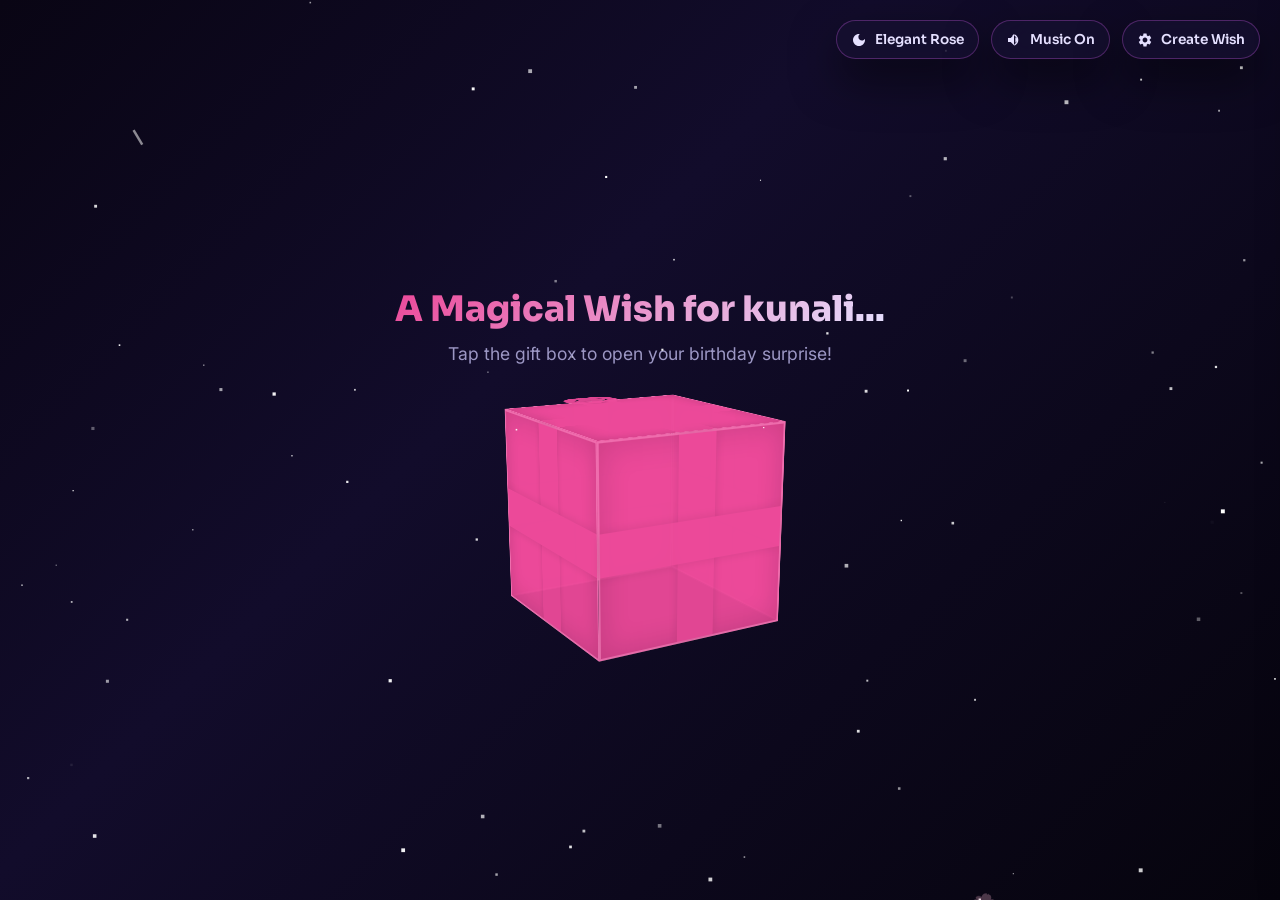
<file: index.html>
<!DOCTYPE html>
<html lang="en">
<head>
  <meta charset="UTF-8">
  <meta name="viewport" content="width=device-width, initial-scale=1.0">
  <title>A Magical Birthday Wish For You</title>
  <meta name="description" content="Open this magical gift box to receive a personalized, animated birthday wishing experience filled with candles to blow, balloons to pop, and stars to cast wishes upon.">
  <link rel="stylesheet" href="index.css">
</head>
<body class="theme-cosmic">

  <!-- Background Particle Canvas (Confetti, Starry Sky, Sparkles) -->
  <canvas id="particle-canvas" aria-hidden="true"></canvas>

  <!-- --- HEADER CONTROLS --- -->
  <div class="header-controls">
    <!-- Theme Toggle Button -->
    <button id="theme-toggle" class="control-btn" aria-label="Toggle Theme">
      <svg viewBox="0 0 24 24" class="theme-icon-pastel">
        <path d="M12 3c-4.97 0-9 4.03-9 9s4.03 9 9 9 9-4.03 9-9c0-.46-.04-.92-.1-1.36-.98 1.37-2.58 2.26-4.4 2.26-2.98 0-5.4-2.42-5.4-5.4 0-1.81.89-3.42 2.26-4.4-.44-.06-.9-.1-1.36-.1z"/>
      </svg>
      <span>Switch Theme</span>
    </button>

    <!-- Audio Toggle Button -->
    <button id="audio-toggle" class="control-btn" aria-label="Toggle Audio">
      <svg viewBox="0 0 24 24">
        <path d="M16.5 12c0-1.77-1.02-3.29-2.5-4.03v8.05c1.48-.73 2.5-2.25 2.5-4.02zM12 3L9.12 5.88 12 8.76V3zm-9 6v6h4l5 5V4L7 9H3zm13.5 3c0 2.87-1.67 5.34-4 6.5v2.1c3.43-1.27 6-4.54 6-8.6s-2.57-7.33-6-8.6v2.1c2.33 1.16 4 3.63 4 6.5z"/>
      </svg>
      <span>Music On</span>
    </button>

    <!-- Creator Console Button -->
    <button id="creator-btn" class="control-btn" aria-label="Open Creator Panel">
      <svg viewBox="0 0 24 24">
        <path d="M19.14 12.94c.04-.3.06-.61.06-.94 0-.32-.02-.64-.07-.94l2.03-1.58c.18-.14.23-.41.12-.61l-1.92-3.32c-.12-.22-.37-.29-.59-.22l-2.39.96c-.5-.38-1.03-.7-1.62-.94l-.36-2.54c-.04-.24-.24-.41-.48-.41h-3.84c-.24 0-.43.17-.47.41l-.36 2.54c-.59.24-1.13.57-1.62.94l-2.39-.96c-.22-.08-.47 0-.59.22L2.74 8.87c-.12.21-.08.47.12.61l2.03 1.58c-.05.3-.09.63-.09.94s.02.64.07.94l-2.03 1.58c-.18.14-.23.41-.12.61l1.92 3.32c.12.22.37.29.59.22l2.39-.96c.5.38 1.03.7 1.62.94l.36 2.54c.05.24.24.41.48.41h3.84c.24 0 .44-.17.47-.41l.36-2.54c.59-.24 1.13-.56 1.62-.94l2.39.96c.22.08.47 0 .59-.22l1.92-3.32c.12-.22.07-.47-.12-.61l-2.01-1.58zM12 15.6c-1.98 0-3.6-1.62-3.6-3.6s1.62-3.6 3.6-3.6 3.6 1.62 3.6 3.6-1.62 3.6-3.6 3.6z"/>
      </svg>
      <span>Create Wish</span>
    </button>
  </div>

  <!-- --- LANDING UNWRAPPING SCREEN --- -->
  <section id="landing-screen" aria-label="Gift Box Intro">
    <div class="landing-prompt">
      <h1 id="landing-title">A Magical Wish is Waiting...</h1>
      <p>Tap the gift box to open your birthday surprise!</p>
    </div>

    <!-- 3D Gift Box Interactive Component -->
    <div class="gift-box-wrapper" id="gift-box-trigger" role="button" tabindex="0" aria-label="Open Birthday Gift Box">
      <div class="gift-box">
        <!-- Cube faces -->
        <div class="gift-face gift-front">
          <div class="ribbon-vertical"></div>
          <div class="ribbon-horizontal"></div>
        </div>
        <div class="gift-face gift-back">
          <div class="ribbon-vertical"></div>
          <div class="ribbon-horizontal"></div>
        </div>
        <div class="gift-face gift-left">
          <div class="ribbon-vertical"></div>
          <div class="ribbon-horizontal"></div>
        </div>
        <div class="gift-face gift-right">
          <div class="ribbon-vertical"></div>
          <div class="ribbon-horizontal"></div>
        </div>
        <div class="gift-face gift-top">
          <div class="ribbon-cross-1"></div>
          <div class="ribbon-cross-2"></div>
          <div class="gift-bow" aria-hidden="true">
            <div class="bow-loop-1"></div>
            <div class="bow-loop-2"></div>
            <div class="bow-knot"></div>
          </div>
        </div>
        <div class="gift-face gift-bottom"></div>
      </div>
    </div>
  </section>

  <!-- --- MAIN WISH SLIDESHOW APP --- -->
  <main id="app-container" class="hidden">
    <!-- Slide Window -->
    <div class="slide-window" id="slide-window">

      <!-- SLIDE 1: INTERACTIVE CAKE & CANDLES -->
      <section id="slide-cake" class="slide-card active" aria-label="Birthday Cake Stand">
        <h2 class="letter-title" style="text-align: center; border-bottom: none; margin-bottom: 0;">Make a Wish!</h2>
        <p class="well-desc" style="margin-bottom: 15px;">Tap or click the candles to blow them out.</p>
        
        <div class="cake-container" aria-label="Cake with candles">
          <div class="cake-stand"></div>
          <!-- Layer 1 -->
          <div class="cake-layer layer-bottom">
            <div class="frosting-drip"></div>
          </div>
          <!-- Layer 2 -->
          <div class="cake-layer layer-top">
            <div class="frosting-drip"></div>
          </div>
          
          <!-- Candles Row -->
          <div class="candles-row" id="candles-row">
            <div class="candle-wrapper" role="button" tabindex="0" aria-label="Candle 1">
              <div class="flame"></div>
              <div class="candle-wick"></div>
              <div class="candle-body"></div>
              <div class="smoke-cloud"></div>
            </div>
            <div class="candle-wrapper" role="button" tabindex="0" aria-label="Candle 2">
              <div class="flame"></div>
              <div class="candle-wick"></div>
              <div class="candle-body"></div>
              <div class="smoke-cloud"></div>
            </div>
            <div class="candle-wrapper" role="button" tabindex="0" aria-label="Candle 3">
              <div class="flame"></div>
              <div class="candle-wick"></div>
              <div class="candle-body"></div>
              <div class="smoke-cloud"></div>
            </div>
            <div class="candle-wrapper" role="button" tabindex="0" aria-label="Candle 4">
              <div class="flame"></div>
              <div class="candle-wick"></div>
              <div class="candle-body"></div>
              <div class="smoke-cloud"></div>
            </div>
            <div class="candle-wrapper" role="button" tabindex="0" aria-label="Candle 5">
              <div class="flame"></div>
              <div class="candle-wick"></div>
              <div class="candle-body"></div>
              <div class="smoke-cloud"></div>
            </div>
          </div>
        </div>

        <p class="prompt-tip" id="candles-feedback">Blow out all 5 candles!</p>
      </section>

      <!-- SLIDE 2: LETTER MESSAGE -->
      <section id="slide-letter" class="slide-card" aria-label="Personal Birthday Message">
        <div class="letter-envelope">
          <h2 class="letter-title" id="letter-recipient-title">A Special Birthday Wish</h2>
          <div class="letter-message" id="letter-body-content">Loading your beautiful message...</div>
          <div class="letter-signature" id="letter-author-signature">— Best Wishes & Warmth</div>
        </div>
      </section>

      <!-- SLIDE 3: WISH BALLOONS (NO IMAGES) -->
      <section id="slide-balloons" class="slide-card" aria-label="Celebratory Floating Balloons">
        <h2 class="letter-title" style="text-align: center; border-bottom: none; margin-bottom: 0;">Pop the Balloons!</h2>
        <p class="well-desc" style="margin-bottom: 12px;">Tap each floating balloon to release a sweet birthday memory.</p>
        
        <div class="balloons-area" id="balloons-area">
          <div class="pop-instructions">Tap to pop!</div>
        </div>

        <div class="memory-count" id="balloons-counter">Popped: 0 / 5</div>
      </section>

      <!-- SLIDE 4: SURPRISE FORTUNE ENVELOPES (NEW) -->
      <section id="slide-fortunes" class="slide-card" aria-label="Surprise Birthday Fortunes">
        <h2 class="letter-title" style="text-align: center; border-bottom: none; margin-bottom: 0;">Unwrap Your Fortunes</h2>
        <p class="well-desc" style="margin-bottom: 24px;">Tap each envelope to open and reveal a special birthday prediction!</p>
        
        <div class="envelopes-container" id="envelopes-container">
          <div class="envelope-wrapper" role="button" tabindex="0" aria-label="Envelope 1" data-index="0">
            <div class="envelope-card">
              <div class="envelope-front">
                <div class="envelope-seal">✨</div>
                <div class="envelope-label">Love & Life</div>
              </div>
              <div class="envelope-back">
                <div class="fortune-content" id="fortune-0">A year of incredible adventures is waiting for you!</div>
              </div>
            </div>
          </div>
          <div class="envelope-wrapper" role="button" tabindex="0" aria-label="Envelope 2" data-index="1">
            <div class="envelope-card">
              <div class="envelope-front">
                <div class="envelope-seal">⭐</div>
                <div class="envelope-label">Joy & Laughs</div>
              </div>
              <div class="envelope-back">
                <div class="fortune-content" id="fortune-1">Your laughter will light up every room you enter!</div>
              </div>
            </div>
          </div>
          <div class="envelope-wrapper" role="button" tabindex="0" aria-label="Envelope 3" data-index="2">
            <div class="envelope-card">
              <div class="envelope-front">
                <div class="envelope-seal">💫</div>
                <div class="envelope-label">Dream & Success</div>
              </div>
              <div class="envelope-back">
                <div class="fortune-content" id="fortune-2">A wonderful, unexpected success is heading your way!</div>
              </div>
            </div>
          </div>
        </div>
        <p class="prompt-tip" id="fortunes-counter-text">Open all 3 envelopes!</p>
      </section>



      <!-- SLIDE 6: THE WISHING WELL STARRY SKY -->
      <section id="slide-well" class="slide-card" aria-label="Make a Wish Star Well">
        <h2 class="letter-title" style="text-align: center; border-bottom: none; margin-bottom: 10px;">The Starry Wishing Well</h2>
        <p class="well-desc">Type your deepest wish and cast it into the cosmic night sky to make it come true.</p>
        
        <div class="wishing-well-wrapper">
          <form class="wishing-form" id="wishing-form" onsubmit="return false;">
            <input type="text" id="user-wish-input" class="wishing-input" placeholder="Type your wish here..." maxlength="60" required>
            <button type="submit" class="wishing-submit">Cast Wish</button>
          </form>

          <!-- Cosmic Star Catcher Game (Unlocked after casting wish) -->
          <div id="star-game" class="hidden">
            <p class="game-instructions">Catch the falling neon stars for extra luck! Move your mouse / drag catcher.</p>
            <div class="game-canvas-wrapper">
              <canvas id="game-canvas"></canvas>
            </div>
            <div class="game-stats">
              <span class="game-score">Stars Caught: <span id="game-score-val">0</span></span>
              <button id="reset-game-btn" class="wishing-submit" style="padding: 6px 14px; font-size: 0.8rem; box-shadow: none; margin: 0;">Play Again</button>
            </div>
          </div>
        </div>
      </section>

    </div>

    <!-- Bottom Slide Navigation Controls -->
    <div class="navigation-controls">
      <button class="nav-btn" id="prev-btn" disabled>
        <svg viewBox="0 0 24 24">
          <path d="M15.41 7.41L14 6l-6 6 6 6 1.41-1.41L10.83 12z"/>
        </svg>
        Back
      </button>
      <button class="nav-btn" id="next-btn">
        Next
        <svg viewBox="0 0 24 24">
          <path d="M10 6L8.59 7.41 13.17 12l-4.58 4.59L10 18l6-6z"/>
        </svg>
      </button>
    </div>
  </main>

  <!-- --- CREATOR DRAWER PANEL --- -->
  <div id="modal-overlay" aria-hidden="true"></div>
  <aside id="creator-modal" aria-label="Creator Customization Panel">
    <div class="modal-header">
      <h2>Create Custom Wish</h2>
      <button id="close-creator" class="close-btn" aria-label="Close Panel">
        <svg viewBox="0 0 24 24">
          <path d="M19 6.41L17.59 5 12 10.59 6.41 5 5 6.41 10.59 12 5 17.59 6.41 19 12 13.41 17.59 19 19 17.59 13.41 12z"/>
        </svg>
      </button>
    </div>

    <form id="creator-form" onsubmit="return false;" style="display:flex; flex-direction:column; gap:16px;">
      
      <div class="form-row">
        <div class="form-group">
          <label for="c-name">Recipient Name</label>
          <input type="text" id="c-name" placeholder="e.g. kunali" required maxlength="20">
        </div>
        <div class="form-group">
          <label for="c-age">Age (Optional)</label>
          <input type="number" id="c-age" placeholder="e.g. 25" min="1" max="120">
        </div>
      </div>

      <div class="form-group">
        <label for="c-sender">Your Name (Sender)</label>
        <input type="text" id="c-sender" placeholder="e.g. Rahul" required maxlength="20">
      </div>

      <div class="form-group">
        <label for="c-message">Poetic Message</label>
        <textarea id="c-message" rows="4" placeholder="Enter your heartfelt message..." required maxlength="400"></textarea>
      </div>

      <div class="form-group">
        <label>Memory Balloons (Enter 5, one per line)</label>
        <textarea id="c-balloons" rows="5" placeholder="Memory 1&#10;Memory 2&#10;Memory 3&#10;Memory 4&#10;Memory 5" required></textarea>
      </div>

      <div class="form-group">
        <label>Magical Fortunes (Enter 3 blessings, one per line)</label>
        <textarea id="c-fortunes" rows="3" placeholder="Fortune 1&#10;Fortune 2&#10;Fortune 3" required></textarea>
      </div>

      <div class="form-group">
        <label for="c-theme">Default Theme</label>
        <select id="c-theme" class="wishing-input" style="border-radius: 12px; background: rgba(255,255,255,0.06); color: var(--text-main); border: 1px solid var(--surface-border);">
          <option value="cosmic" style="color:#333;">Cosmic Neon</option>
          <option value="rose" style="color:#333;">Elegant Rose</option>
        </select>
      </div>

      <button type="submit" class="btn-generate">
        <svg viewBox="0 0 24 24" style="width:18px; height:18px; fill:currentColor;">
          <path d="M16 1H4c-1.1 0-2 .9-2 2v14h2V3h12V1zm3 4H8c-1.1 0-2 .9-2 2v14c0 1.1.9 2 2 2h11c1.1 0 2-.9 2-2V7c0-1.1-.9-2-2-2zm0 16H8V7h11v14z"/>
        </svg>
        Generate Magical Link
      </button>
    </form>

    <!-- Copyable URL Output area -->
    <div class="link-output-area" id="link-output-area">
      <label style="font-family:var(--font-headline); font-weight:700; font-size:0.85rem; color:var(--text-muted);">Share this magical link with them:</label>
      <div class="link-box" id="generated-link-text"></div>
      <button class="btn-copy" id="copy-link-btn">Copy to Clipboard</button>
    </div>
  </aside>

  <!-- Core Javascript Logic -->
  <script src="app.js"></script>
</body>
</html>
</file>
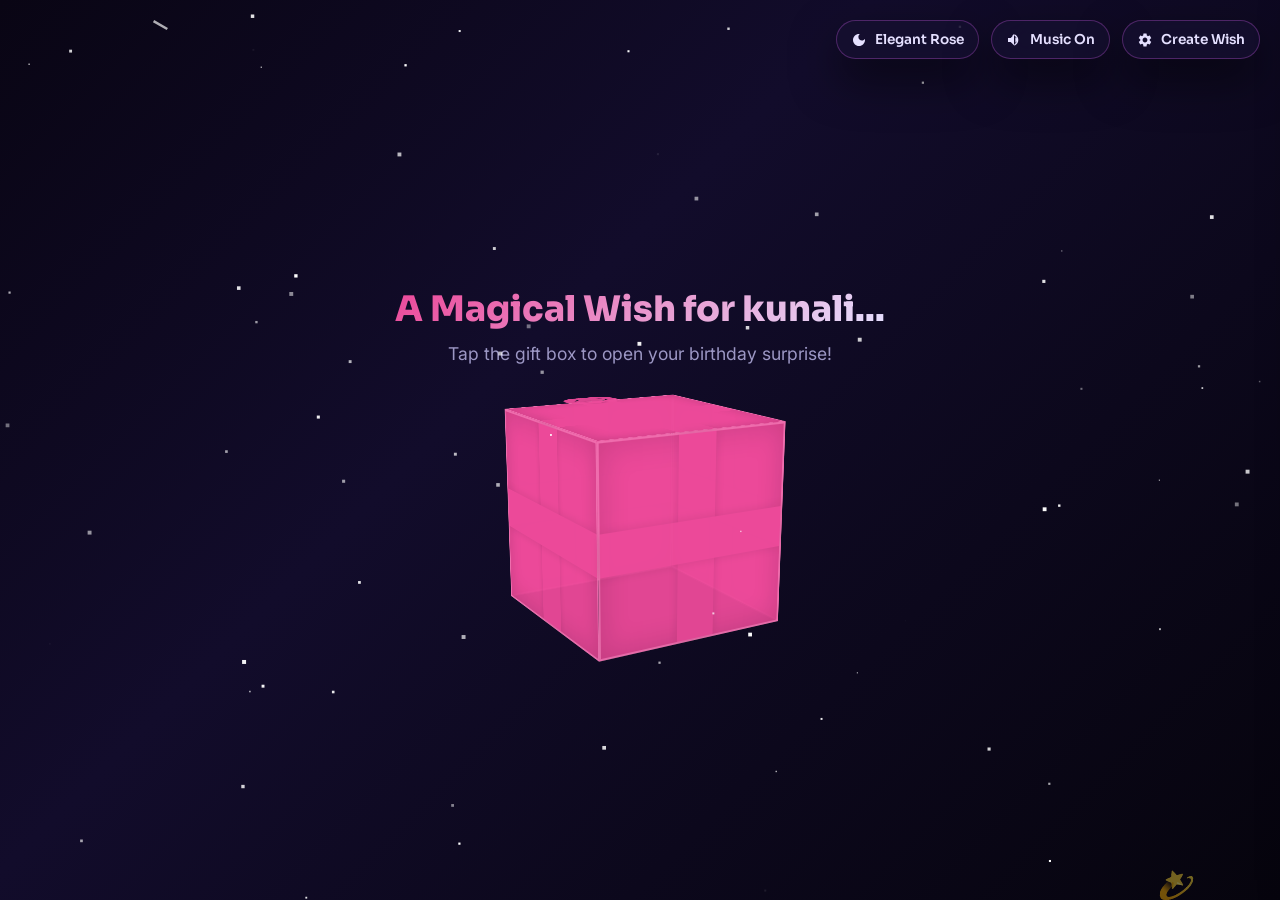
<file: standalone_wish.html>
<!DOCTYPE html>
<html lang="en">
<head>
  <meta charset="UTF-8">
  <meta name="viewport" content="width=device-width, initial-scale=1.0">
  <title>A Magical Birthday Wish For You</title>
  <meta name="description" content="Open this magical gift box to receive a personalized, animated birthday wishing experience filled with candles to blow, balloons to pop, and stars to cast wishes upon.">
  <style>
@import url('https://fonts.googleapis.com/css2?family=Inter:wght@300;400;500;600&family=Sora:wght@400;600;700;800&family=Playfair+Display:ital,wght@0,600;0,700;1,400&display=swap');

/* --- CUSTOM VARIABLES --- */
:root {
  --transition-speed: 0.5s;
  --transition-bezier: cubic-bezier(0.34, 1.56, 0.64, 1);
  --font-headline: 'Sora', sans-serif;
  --font-body: 'Inter', sans-serif;
  --font-serif: 'Playfair Display', serif;
}

/* --- THEME 1: COSMIC NEON --- */
.theme-cosmic {
  --bg-color: #0b071e;
  --bg-gradient: linear-gradient(135deg, #090514 0%, #120c2b 40%, #06040d 100%);
  --surface-color: rgba(22, 17, 49, 0.7);
  --surface-border: rgba(186, 85, 211, 0.35);
  --text-main: #e5e0ff;
  --text-muted: #9c97c4;
  --primary-color: #ec4899;
  --primary-glow: rgba(236, 72, 153, 0.45);
  --secondary-color: #06b6d4;
  --tertiary-color: #a855f7;
  --ribbon-color: #ec4899;
  --box-shadow: 0 15px 45px rgba(0, 0, 0, 0.55);
  --card-shadow: 0 20px 45px rgba(0, 0, 0, 0.5);
  --accent-glow: drop-shadow(0 4px 12px rgba(236, 72, 153, 0.35));
  --card-text-color: #f1ecff;
}

/* --- THEME 2: ELEGANT ROSE --- */
.theme-rose {
  --bg-color: #061611;
  --bg-gradient: linear-gradient(135deg, #051c14 0%, #0d3c26 35%, #051911 70%, #010a08 100%);
  --surface-color: rgba(14, 48, 37, 0.45);
  --surface-border: rgba(212, 175, 55, 0.3);
  --text-main: #f5ebd9;
  --text-muted: #afc0b7;
  --primary-color: #e8a2a8; /* soft rose gold */
  --primary-glow: rgba(232, 162, 168, 0.5);
  --secondary-color: #d4af37; /* metallic gold */
  --tertiary-color: #2a8a68; /* emerald highlights */
  --ribbon-color: #d4af37;
  --box-shadow: 0 15px 45px rgba(2, 12, 9, 0.6);
  --card-shadow: 0 20px 45px rgba(0, 0, 0, 0.4);
  --accent-glow: drop-shadow(0 4px 12px rgba(212, 175, 55, 0.35));
  --card-text-color: #fcefe2;
}

/* --- BASE STYLES --- */
* {
  box-sizing: border-box;
  margin: 0;
  padding: 0;
}

body {
  font-family: var(--font-body);
  background: var(--bg-gradient);
  background-color: var(--bg-color);
  color: var(--text-main);
  min-height: 100vh;
  overflow-x: hidden;
  transition: background var(--transition-speed) ease, color var(--transition-speed) ease;
  display: flex;
  flex-direction: column;
  align-items: center;
  justify-content: center;
}

/* Canvas Overlay for Confetti and Stars */
#particle-canvas {
  position: fixed;
  top: 0;
  left: 0;
  width: 100%;
  height: 100%;
  pointer-events: none;
  z-index: 99;
}

/* --- HEADER CONTROL CONTROLS --- */
.header-controls {
  position: fixed;
  top: 20px;
  right: 20px;
  display: flex;
  gap: 12px;
  z-index: 100;
}

.control-btn {
  background: var(--surface-color);
  border: 1px solid var(--surface-border);
  color: var(--text-main);
  padding: 10px 14px;
  border-radius: 50px;
  cursor: pointer;
  display: flex;
  align-items: center;
  gap: 8px;
  font-family: var(--font-headline);
  font-size: 0.85rem;
  font-weight: 600;
  backdrop-filter: blur(20px);
  -webkit-backdrop-filter: blur(20px);
  box-shadow: var(--card-shadow);
  transition: all 0.3s var(--transition-bezier);
}

.control-btn:hover {
  transform: translateY(-3px) scale(1.05);
  background: var(--primary-color);
  border-color: var(--primary-color);
  color: #fff;
  box-shadow: 0 8px 20px var(--primary-glow);
}

.control-btn svg {
  width: 16px;
  height: 16px;
  fill: currentColor;
}

/* --- UNWRAPPING LANDING SCREEN --- */
#landing-screen {
  position: fixed;
  top: 0;
  left: 0;
  width: 100%;
  height: 100%;
  display: flex;
  flex-direction: column;
  align-items: center;
  justify-content: center;
  z-index: 90;
  background: var(--bg-gradient);
  transition: opacity 1s ease, visibility 1s ease;
}

#landing-screen.hidden {
  opacity: 0;
  visibility: hidden;
  pointer-events: none;
}

.landing-prompt {
  text-align: center;
  margin-bottom: 50px;
  padding: 0 20px;
  animation: pulse-grow 2.5s infinite ease-in-out;
}

.landing-prompt h1 {
  font-family: var(--font-headline);
  font-size: 2.2rem;
  font-weight: 800;
  background: linear-gradient(135deg, var(--primary-color) 0%, var(--text-main) 100%);
  -webkit-background-clip: text;
  -webkit-text-fill-color: transparent;
  margin-bottom: 12px;
}

.landing-prompt p {
  font-size: 1.1rem;
  font-weight: 400;
  color: var(--text-muted);
}

/* --- 3D GIFT BOX --- */
.gift-box-wrapper {
  perspective: 1000px;
  width: 200px;
  height: 200px;
  cursor: pointer;
  transform-style: preserve-3d;
}

.gift-box {
  width: 100%;
  height: 100%;
  position: relative;
  transform-style: preserve-3d;
  transform: rotateX(-15deg) rotateY(30deg);
  animation: float-box 4s infinite ease-in-out;
  transition: transform 0.6s var(--transition-bezier);
}

.gift-box-wrapper:hover .gift-box {
  transform: rotateX(-10deg) rotateY(45deg) scale(1.08);
}

.gift-face {
  position: absolute;
  width: 200px;
  height: 200px;
  background: var(--primary-color);
  opacity: 0.95;
  border: 2px solid rgba(255, 255, 255, 0.2);
  box-shadow: inset 0 0 30px rgba(0, 0, 0, 0.15);
  display: flex;
  align-items: center;
  justify-content: center;
}

/* Cube coordinates */
.gift-front  { transform: rotateY(0deg) translateZ(100px); }
.gift-back   { transform: rotateY(180deg) translateZ(100px); }
.gift-left   { transform: rotateY(-90deg) translateZ(100px); }
.gift-right  { transform: rotateY(90deg) translateZ(100px); }
.gift-top    { 
  transform: rotateX(90deg) translateZ(100px); 
  background: var(--primary-color);
  height: 200px;
  z-index: 2;
  transition: transform 0.8s var(--transition-bezier);
}
.gift-bottom { transform: rotateX(-90deg) translateZ(100px); background: darken(var(--primary-color), 10%); }

/* Decorative Ribbons on box sides */
.ribbon-vertical, .ribbon-horizontal {
  position: absolute;
  background: var(--ribbon-color);
  box-shadow: 0 0 10px rgba(0, 0, 0, 0.1);
}

.gift-front .ribbon-vertical, .gift-back .ribbon-vertical, 
.gift-left .ribbon-vertical, .gift-right .ribbon-vertical {
  width: 40px;
  height: 100%;
  left: 80px;
  top: 0;
}

.gift-front .ribbon-horizontal, .gift-back .ribbon-horizontal, 
.gift-left .ribbon-horizontal, .gift-right .ribbon-horizontal {
  width: 100%;
  height: 40px;
  left: 0;
  top: 80px;
}

.gift-top .ribbon-cross-1 {
  position: absolute;
  width: 40px;
  height: 100%;
  left: 80px;
  top: 0;
  background: var(--ribbon-color);
}
.gift-top .ribbon-cross-2 {
  position: absolute;
  width: 100%;
  height: 40px;
  left: 0;
  top: 80px;
  background: var(--ribbon-color);
}

/* Beautiful Ribbon Bow on top */
.gift-bow {
  position: absolute;
  top: -30px;
  left: 70px;
  width: 60px;
  height: 60px;
  transform-style: preserve-3d;
}

.bow-loop-1, .bow-loop-2 {
  position: absolute;
  width: 40px;
  height: 40px;
  border-radius: 50% 50% 0 50%;
  border: 12px solid var(--ribbon-color);
  transform: rotate(-45deg);
}

.bow-loop-2 {
  transform: scaleX(-1) rotate(-45deg);
  left: 20px;
}

.bow-knot {
  position: absolute;
  width: 20px;
  height: 20px;
  background: var(--ribbon-color);
  border-radius: 50%;
  left: 20px;
  top: 20px;
  box-shadow: 0 2px 5px rgba(0,0,0,0.2);
}

/* Open states */
.gift-box-wrapper.opening .gift-top {
  transform: rotateX(100deg) translateZ(140px) translateY(-50px);
  opacity: 0.3;
}

.gift-box-wrapper.opening .gift-box {
  transform: rotateX(-45deg) rotateY(180deg) scale(0);
  opacity: 0;
  transition: transform 1.2s cubic-bezier(0.6, -0.28, 0.735, 0.045), opacity 1s;
}

/* --- MAIN WISH SLIDESHOW APP --- */
#app-container {
  display: flex;
  flex-direction: column;
  align-items: center;
  justify-content: center;
  width: 100%;
  max-width: 650px;
  padding: 24px;
  z-index: 10;
  opacity: 0;
  visibility: hidden;
  transition: opacity 1s ease 0.6s, visibility 1s ease 0.6s;
}

#app-container.visible {
  opacity: 1;
  visibility: visible;
}

/* Slide Cards Container */
.slide-window {
  width: 100%;
  min-height: 540px;
  position: relative;
  perspective: 1500px;
  margin-bottom: 24px;
  transform-style: preserve-3d;
}

.slide-card {
  position: absolute;
  top: 0;
  left: 0;
  width: 100%;
  height: 100%;
  background: var(--surface-color);
  border: 1px solid var(--surface-border);
  border-radius: 24px;
  padding: 36px;
  display: flex;
  flex-direction: column;
  align-items: center;
  justify-content: center;
  backdrop-filter: blur(12px);
  -webkit-backdrop-filter: blur(12px);
  box-shadow: var(--card-shadow);
  
  /* 3D Book Page Flip transitions */
  transition: transform 0.9s cubic-bezier(0.25, 1, 0.5, 1), opacity 0.8s, visibility 0.8s;
  transform-style: preserve-3d;
  backface-visibility: hidden;
  
  /* Default page turn state */
  transform: rotateY(90deg) translateZ(100px) scale(0.9);
  opacity: 0;
  visibility: hidden;
  overflow: hidden;
}

/* Wishing well slide: let game expand below without clipping */
#slide-well {
  overflow-y: auto;
  justify-content: flex-start;
  padding-top: 28px;
  padding-bottom: 24px;
}

/* Pulsing color-cycling border glows */
.theme-cosmic .slide-card.active {
  opacity: 1;
  visibility: visible;
  z-index: 5;
  animation: borderGlowCosmic 8s infinite alternate ease-in-out;
}

.theme-rose .slide-card.active {
  opacity: 1;
  visibility: visible;
  z-index: 5;
  animation: borderGlowRose 8s infinite alternate ease-in-out;
}

.slide-card.passed {
  transform: rotateY(-90deg) translateZ(100px) scale(0.9);
  opacity: 0;
  visibility: hidden;
  z-index: 1;
}

@keyframes borderGlowCosmic {
  0% { box-shadow: 0 15px 40px rgba(236, 72, 153, 0.22), inset 0 0 10px rgba(236, 72, 153, 0.1); border-color: #ec4899; }
  50% { box-shadow: 0 15px 45px rgba(6, 182, 212, 0.28), inset 0 0 15px rgba(6, 182, 212, 0.15); border-color: #06b6d4; }
  100% { box-shadow: 0 15px 40px rgba(168, 85, 247, 0.22), inset 0 0 10px rgba(168, 85, 247, 0.1); border-color: #a855f7; }
}

@keyframes borderGlowRose {
  0% { box-shadow: 0 15px 40px rgba(212, 175, 55, 0.22), inset 0 0 10px rgba(212, 175, 55, 0.1); border-color: #d4af37; }
  50% { box-shadow: 0 15px 45px rgba(232, 162, 168, 0.28), inset 0 0 15px rgba(232, 162, 168, 0.15); border-color: #e8a2a8; }
  100% { box-shadow: 0 15px 40px rgba(42, 138, 104, 0.22), inset 0 0 10px rgba(42, 138, 104, 0.1); border-color: #2a8a68; }
}

/* --- SLIDE 1: CAKE AND INTERACTIVE CANDLES --- */
.cake-container {
  position: relative;
  width: 220px;
  height: 220px;
  margin: 20px 0;
}

.cake-stand {
  position: absolute;
  bottom: 0;
  width: 240px;
  height: 10px;
  background: var(--text-main);
  border-radius: 10px;
  left: -10px;
  box-shadow: 0 4px 10px rgba(0,0,0,0.15);
}

.cake-stand::after {
  content: '';
  position: absolute;
  top: 10px;
  left: 100px;
  width: 40px;
  height: 15px;
  background: var(--text-main);
}

.cake-layer {
  position: absolute;
  left: 10px;
  width: 200px;
  border-radius: 20px 20px 4px 4px;
}

.layer-bottom {
  bottom: 10px;
  height: 70px;
  background: linear-gradient(to right, var(--primary-color) 0%, var(--bg-color) 100%);
  background-color: var(--primary-color);
  border-bottom: 4px solid rgba(0,0,0,0.1);
}

.layer-top {
  bottom: 80px;
  width: 170px;
  left: 25px;
  height: 60px;
  background: linear-gradient(135deg, var(--tertiary-color) 0%, var(--surface-color) 100%);
  background-color: var(--tertiary-color);
}

.frosting-drip {
  position: absolute;
  top: 0;
  width: 100%;
  height: 15px;
  background: var(--secondary-color);
  border-radius: 20px 20px 10px 10px;
}

/* Candles */
.candles-row {
  position: absolute;
  top: 50px;
  left: 30px;
  width: 160px;
  display: flex;
  justify-content: space-around;
  z-index: 10;
}

.candle-wrapper {
  position: relative;
  width: 14px;
  height: 45px;
  cursor: pointer;
  transition: transform 0.2s;
}

.candle-wrapper:hover {
  transform: scaleY(1.1);
}

.candle-body {
  position: absolute;
  bottom: 0;
  width: 100%;
  height: 38px;
  border-radius: 3px;
  background: linear-gradient(to right, #ffbe0b, #fb5607);
  box-shadow: inset -2px 0 5px rgba(0,0,0,0.15);
}

.candle-wrapper:nth-child(even) .candle-body {
  background: linear-gradient(to right, #3a86c8, #00bbf9);
}

.candle-wick {
  position: absolute;
  top: 3px;
  left: 6px;
  width: 2px;
  height: 6px;
  background: #333;
}

/* Flickering Flame */
.flame {
  position: absolute;
  top: -12px;
  left: 2px;
  width: 10px;
  height: 16px;
  background: radial-gradient(circle at bottom, #fff5d7 10%, #ffbe0b 40%, #ff006e 80%);
  border-radius: 50% 50% 35% 35%;
  box-shadow: 0 -2px 10px rgba(255, 190, 11, 0.8);
  animation: flicker 0.15s infinite alternate ease-in-out;
  transform-origin: bottom center;
}

.candle-wrapper.extinguished .flame {
  display: none;
}

.smoke-cloud {
  position: absolute;
  top: -20px;
  left: -2px;
  width: 18px;
  height: 18px;
  background: radial-gradient(circle, rgba(200,200,200,0.5) 0%, rgba(255,255,255,0) 70%);
  border-radius: 50%;
  pointer-events: none;
  opacity: 0;
}

@keyframes smoke-rise {
  0% { transform: translateY(0) scale(0.6); opacity: 0.8; }
  100% { transform: translateY(-30px) scale(1.6); opacity: 0; }
}

.smoke-rise {
  animation: smoke-rise 0.8s ease-out forwards;
}

.prompt-tip {
  font-size: 0.95rem;
  color: var(--text-muted);
  font-weight: 500;
  margin-top: 15px;
  background: rgba(255,255,255,0.06);
  padding: 6px 14px;
  border-radius: 20px;
  border: 1px solid var(--surface-border);
}

/* --- SLIDE 2: LETTER MESSAGE --- */
.letter-envelope {
  position: relative;
  width: 100%;
  max-width: 480px;
  background: var(--bg-gradient);
  background-color: var(--surface-color);
  border: 1px solid var(--surface-border);
  border-radius: 20px;
  box-shadow: inset 0 0 20px rgba(255, 255, 255, 0.05);
  padding: 30px;
  text-align: left;
  transform: rotate(-1deg);
  transition: transform 0.5s ease;
}

.letter-envelope:hover {
  transform: rotate(0) scale(1.01);
}

.letter-title {
  font-family: var(--font-serif);
  font-size: 1.8rem;
  margin-bottom: 20px;
  color: var(--primary-color);
  font-weight: 600;
  border-bottom: 1px dashed var(--surface-border);
  padding-bottom: 10px;
}

.letter-message {
  font-family: var(--font-body);
  font-size: 1.15rem;
  line-height: 1.8;
  color: var(--card-text-color);
  min-height: 160px;
  white-space: pre-wrap;
}

/* Typewriter animation support */
.typed-cursor {
  opacity: 1;
  animation: blink-cursor 0.7s infinite;
  color: var(--primary-color);
  font-weight: bold;
}

@keyframes blink-cursor {
  0%, 100% { opacity: 0; }
  50% { opacity: 1; }
}

.letter-signature {
  margin-top: 24px;
  font-family: var(--font-serif);
  font-style: italic;
  font-size: 1.3rem;
  text-align: right;
  color: var(--text-muted);
}

/* --- SLIDE 3: MEMORY BALLOONS (NO IMAGES) --- */
.balloons-area {
  position: relative;
  width: 100%;
  height: 340px;
  background: rgba(0, 0, 0, 0.05);
  border-radius: 20px;
  border: 1px dashed var(--surface-border);
  overflow: hidden;
  margin-bottom: 16px;
  cursor: crosshair;
}

.pop-instructions {
  position: absolute;
  top: 12px;
  left: 50%;
  transform: translateX(-50%);
  font-size: 0.9rem;
  font-weight: 600;
  color: var(--primary-color);
  background: var(--surface-color);
  padding: 4px 12px;
  border-radius: 12px;
  border: 1px solid var(--surface-border);
  z-index: 10;
  pointer-events: none;
}

/* Floating Balloons */
.floating-balloon {
  position: absolute;
  width: 55px;
  height: 68px;
  border-radius: 50% 50% 50% 50% / 40% 40% 60% 60%;
  cursor: pointer;
  z-index: 5;
  transition: transform 0.1s;
}

.floating-balloon::after {
  content: '';
  position: absolute;
  bottom: -6px;
  left: 23px;
  width: 0;
  height: 0;
  border-left: 5px solid transparent;
  border-right: 5px solid transparent;
  border-bottom: 7px solid currentColor;
}

.balloon-string {
  position: absolute;
  width: 2px;
  height: 50px;
  background: rgba(150, 150, 150, 0.35);
  bottom: -55px;
  left: 27px;
}

.pop-card {
  position: absolute;
  background: var(--surface-color);
  border: 1px solid var(--surface-border);
  border-radius: 16px;
  padding: 16px 20px;
  font-size: 1.05rem;
  font-weight: 600;
  color: var(--text-main);
  box-shadow: var(--card-shadow);
  pointer-events: none;
  animation: pop-reveal 0.6s var(--transition-bezier) forwards;
  z-index: 12;
  text-align: center;
  max-width: 80%;
  backdrop-filter: blur(15px);
  -webkit-backdrop-filter: blur(15px);
}

@keyframes pop-reveal {
  0% { transform: translate(-50%, -50%) scale(0.4) rotate(-10deg); opacity: 0; }
  70% { transform: translate(-50%, -50%) scale(1.1) rotate(2deg); opacity: 1; }
  100% { transform: translate(-50%, -50%) scale(1) rotate(0deg); opacity: 1; }
}

.memory-count {
  font-size: 0.95rem;
  font-weight: 600;
  color: var(--text-muted);
}

/* --- SLIDE 4: SURPRISE FORTUNE ENVELOPES --- */
.envelopes-container {
  display: flex;
  justify-content: space-around;
  align-items: center;
  width: 100%;
  gap: 20px;
  margin: 20px 0;
  perspective: 1000px;
}

.envelope-wrapper {
  flex: 1;
  max-width: 140px;
  height: 190px;
  cursor: pointer;
  perspective: 1000px;
  transition: transform 0.3s var(--transition-bezier);
}

.envelope-wrapper:hover {
  transform: translateY(-8px) scale(1.05);
}

.envelope-card {
  width: 100%;
  height: 100%;
  position: relative;
  transform-style: preserve-3d;
  transition: transform 0.8s cubic-bezier(0.175, 0.885, 0.32, 1.275);
  box-shadow: var(--card-shadow);
  border-radius: 12px;
}

.envelope-wrapper.opened .envelope-card {
  transform: rotateY(180deg);
}

.envelope-front, .envelope-back {
  position: absolute;
  width: 100%;
  height: 100%;
  backface-visibility: hidden;
  border-radius: 12px;
  border: 1px solid var(--surface-border);
  display: flex;
  flex-direction: column;
  align-items: center;
  justify-content: center;
  padding: 15px;
  text-align: center;
}

.envelope-front {
  background: linear-gradient(135deg, var(--primary-color) 0%, var(--surface-color) 100%);
  color: #fff;
  box-shadow: inset 0 0 20px rgba(0,0,0,0.1);
}

.envelope-seal {
  font-size: 2.2rem;
  margin-bottom: 8px;
  animation: bounce-slow 2s infinite ease-in-out;
}

.envelope-label {
  font-family: var(--font-headline);
  font-size: 0.8rem;
  font-weight: 700;
  text-transform: uppercase;
  letter-spacing: 0.05em;
  opacity: 0.9;
}

.envelope-back {
  background: var(--surface-color);
  color: var(--card-text-color);
  transform: rotateY(180deg);
  box-shadow: inset 0 0 15px rgba(255,255,255,0.05);
  font-weight: 500;
  font-size: 0.85rem;
  line-height: 1.45;
}



@keyframes bounce-slow {
  0%, 100% { transform: translateY(0); }
  50% { transform: translateY(-6px); }
}

/* --- SLIDE 6: WISHING WELL --- */
.wishing-well-wrapper {
  display: flex;
  flex-direction: column;
  align-items: center;
  width: 100%;
  gap: 0;
}

.well-desc {
  font-size: 1.1rem;
  margin-bottom: 24px;
  text-align: center;
  color: var(--text-muted);
}

.wishing-form {
  display: flex;
  width: 100%;
  max-width: 450px;
  gap: 12px;
}

.wishing-input {
  flex-grow: 1;
  background: rgba(255,255,255,0.06);
  border: 1px solid var(--surface-border);
  padding: 14px 20px;
  border-radius: 30px;
  color: var(--text-main);
  font-family: var(--font-body);
  font-size: 1rem;
  outline: none;
  transition: all 0.3s;
}

.wishing-input:focus {
  border-color: var(--primary-color);
  background: rgba(255,255,255,0.12);
  box-shadow: 0 0 15px var(--primary-glow);
}

.wishing-submit {
  background: var(--primary-color);
  border: none;
  color: #fff;
  padding: 14px 28px;
  border-radius: 30px;
  cursor: pointer;
  font-family: var(--font-headline);
  font-weight: 700;
  font-size: 0.95rem;
  box-shadow: 0 6px 15px var(--primary-glow);
  transition: all 0.3s var(--transition-bezier);
}

.wishing-submit:hover {
  transform: translateY(-3px) scale(1.03);
  box-shadow: 0 10px 25px var(--primary-glow);
}

.wishing-submit:active {
  transform: translateY(-1px);
}

/* --- NAVIGATION BUTTONS --- */
.navigation-controls {
  display: flex;
  justify-content: space-between;
  width: 100%;
  max-width: 650px;
  padding: 0 10px;
  z-index: 10;
}

.nav-btn {
  background: var(--surface-color);
  border: 1px solid var(--surface-border);
  color: var(--text-main);
  padding: 12px 24px;
  border-radius: 50px;
  cursor: pointer;
  display: flex;
  align-items: center;
  gap: 8px;
  font-family: var(--font-headline);
  font-weight: 700;
  font-size: 0.95rem;
  box-shadow: var(--card-shadow);
  backdrop-filter: blur(20px);
  -webkit-backdrop-filter: blur(20px);
  transition: all 0.3s var(--transition-bezier);
  user-select: none;
}

.nav-btn:hover:not(:disabled) {
  transform: translateY(-3px);
  background: var(--text-main);
  color: var(--bg-color);
}

.nav-btn:disabled {
  opacity: 0.4;
  cursor: not-allowed;
}

.nav-btn svg {
  width: 18px;
  height: 18px;
  fill: currentColor;
}

/* --- CREATOR DRAWER MODAL --- */
#creator-modal {
  position: fixed;
  top: 0;
  right: -450px;
  width: 100%;
  max-width: 420px;
  height: 100%;
  background: var(--bg-gradient);
  background-color: var(--bg-color);
  border-left: 1px solid var(--surface-border);
  box-shadow: -10px 0 40px rgba(0, 0, 0, 0.3);
  z-index: 120;
  padding: 40px 30px;
  overflow-y: auto;
  transition: right 0.5s cubic-bezier(0.16, 1, 0.3, 1);
  display: flex;
  flex-direction: column;
}

#creator-modal.open {
  right: 0;
}

/* Backdrop Overlay */
#modal-overlay {
  position: fixed;
  top: 0;
  left: 0;
  width: 100%;
  height: 100%;
  background: rgba(0, 0, 0, 0.4);
  backdrop-filter: blur(5px);
  -webkit-backdrop-filter: blur(5px);
  z-index: 110;
  opacity: 0;
  visibility: hidden;
  transition: opacity 0.5s ease;
}

#modal-overlay.open {
  opacity: 1;
  visibility: visible;
}

.modal-header {
  display: flex;
  justify-content: space-between;
  align-items: center;
  margin-bottom: 30px;
}

.modal-header h2 {
  font-family: var(--font-headline);
  font-size: 1.5rem;
  font-weight: 800;
  color: var(--primary-color);
}

.close-btn {
  background: transparent;
  border: none;
  color: var(--text-main);
  cursor: pointer;
  display: flex;
  align-items: center;
  justify-content: center;
  padding: 6px;
  border-radius: 50%;
  transition: background 0.3s;
}

.close-btn:hover {
  background: rgba(255,255,255,0.08);
}

.close-btn svg {
  width: 24px;
  height: 24px;
  fill: currentColor;
}

.form-group {
  margin-bottom: 20px;
  display: flex;
  flex-direction: column;
  gap: 8px;
}

.form-group label {
  font-family: var(--font-headline);
  font-weight: 700;
  font-size: 0.85rem;
  color: var(--text-muted);
}

.form-group input, .form-group textarea {
  background: rgba(255,255,255,0.06);
  border: 1px solid var(--surface-border);
  border-radius: 12px;
  padding: 12px 16px;
  color: var(--text-main);
  font-family: var(--font-body);
  font-size: 0.95rem;
  outline: none;
  transition: all 0.3s;
}

.form-group input:focus, .form-group textarea:focus {
  border-color: var(--primary-color);
  background: rgba(255,255,255,0.12);
}

.form-row {
  display: grid;
  grid-template-columns: 1fr 1fr;
  gap: 16px;
}

.btn-generate {
  margin-top: 16px;
  background: var(--primary-color);
  border: none;
  color: #fff;
  padding: 16px;
  border-radius: 30px;
  font-family: var(--font-headline);
  font-weight: 700;
  font-size: 1rem;
  cursor: pointer;
  box-shadow: 0 6px 15px var(--primary-glow);
  transition: all 0.3s var(--transition-bezier);
  display: flex;
  align-items: center;
  justify-content: center;
  gap: 8px;
}

.btn-generate:hover {
  transform: translateY(-3px);
  box-shadow: 0 10px 25px var(--primary-glow);
}

/* Link Output Panel */
.link-output-area {
  margin-top: 24px;
  background: rgba(255, 255, 255, 0.05);
  border: 1px solid var(--surface-border);
  padding: 16px;
  border-radius: 16px;
  display: none;
  flex-direction: column;
  gap: 12px;
}

.link-output-area.visible {
  display: flex;
}

.link-box {
  background: rgba(0,0,0,0.15);
  border-radius: 8px;
  padding: 10px 14px;
  font-size: 0.85rem;
  color: var(--text-muted);
  word-break: break-all;
  max-height: 80px;
  overflow-y: auto;
  border: 1px solid rgba(255,255,255,0.05);
}

.btn-copy {
  background: var(--text-main);
  color: var(--bg-color);
  border: none;
  padding: 10px 18px;
  border-radius: 8px;
  font-family: var(--font-headline);
  font-weight: 600;
  font-size: 0.85rem;
  cursor: pointer;
  transition: opacity 0.3s;
}

.btn-copy:hover {
  opacity: 0.9;
}

/* --- KEYFRAME ANIMATIONS --- */
@keyframes float-box {
  0%, 100% { transform: rotateX(-15deg) rotateY(30deg) translateY(0); }
  50% { transform: rotateX(-15deg) rotateY(30deg) translateY(-12px); }
}

@keyframes pulse-grow {
  0%, 100% { transform: scale(1); }
  50% { transform: scale(1.03); }
}

@keyframes flicker {
  0% { transform: rotate(-1deg) scaleX(0.95); opacity: 0.9; }
  100% { transform: rotate(1deg) scaleX(1.05); opacity: 1; }
}

/* Responsive tweaks */
@media (max-width: 600px) {
  .slide-card {
    padding: 24px 18px;
  }
  .landing-prompt h1 {
    font-size: 1.8rem;
  }
  .wishing-form {
    flex-direction: column;
  }
  .navigation-controls {
    padding: 0;
  }
  .header-controls {
    top: 10px;
    right: 10px;
  }
  .control-btn {
    padding: 8px 10px;
    font-size: 0.75rem;
  }
  .control-btn span {
    display: none;
  }
  .envelopes-container {
    gap: 8px;
  }
  .envelope-wrapper {
    height: 150px;
  }
  .envelope-seal {
    font-size: 1.5rem;
  }
  .envelope-label {
    font-size: 0.65rem;
  }
  .envelope-back {
    font-size: 0.7rem;
    padding: 8px;
  }
}

/* --- COSMIC STAR CATCHER GAME --- */
#star-game {
  width: 100%;
  max-width: 480px;
  margin-top: 14px;
  display: flex;
  flex-direction: column;
  align-items: center;
  gap: 10px;
  animation: pop-reveal 0.6s var(--transition-bezier) forwards;
}

#star-game.hidden {
  display: none !important;
}

.game-instructions {
  font-size: 0.76rem;
  color: var(--text-muted);
  text-align: center;
  line-height: 1.4;
  margin-bottom: 4px;
}

.game-canvas-wrapper {
  width: 100%;
  height: 210px;
  background: rgba(0, 0, 0, 0.42);
  border: 1px solid var(--surface-border);
  border-radius: 16px;
  overflow: hidden;
  position: relative;
  cursor: crosshair;
  box-shadow: inset 0 0 24px rgba(168, 85, 247, 0.12);
}

#game-canvas {
  width: 100%;
  height: 100%;
  display: block;
}

.game-stats {
  display: flex;
  width: 100%;
  justify-content: space-between;
  align-items: center;
  padding: 0 4px;
}

.game-score {
  font-family: var(--font-headline);
  font-weight: 700;
  font-size: 0.9rem;
  color: var(--secondary-color);
}


</style>
</head>
<body class="theme-cosmic">

  <!-- Background Particle Canvas (Confetti, Starry Sky, Sparkles) -->
  <canvas id="particle-canvas" aria-hidden="true"></canvas>

  <!-- --- HEADER CONTROLS --- -->
  <div class="header-controls">
    <!-- Theme Toggle Button -->
    <button id="theme-toggle" class="control-btn" aria-label="Toggle Theme">
      <svg viewBox="0 0 24 24" class="theme-icon-pastel">
        <path d="M12 3c-4.97 0-9 4.03-9 9s4.03 9 9 9 9-4.03 9-9c0-.46-.04-.92-.1-1.36-.98 1.37-2.58 2.26-4.4 2.26-2.98 0-5.4-2.42-5.4-5.4 0-1.81.89-3.42 2.26-4.4-.44-.06-.9-.1-1.36-.1z"/>
      </svg>
      <span>Switch Theme</span>
    </button>

    <!-- Audio Toggle Button -->
    <button id="audio-toggle" class="control-btn" aria-label="Toggle Audio">
      <svg viewBox="0 0 24 24">
        <path d="M16.5 12c0-1.77-1.02-3.29-2.5-4.03v8.05c1.48-.73 2.5-2.25 2.5-4.02zM12 3L9.12 5.88 12 8.76V3zm-9 6v6h4l5 5V4L7 9H3zm13.5 3c0 2.87-1.67 5.34-4 6.5v2.1c3.43-1.27 6-4.54 6-8.6s-2.57-7.33-6-8.6v2.1c2.33 1.16 4 3.63 4 6.5z"/>
      </svg>
      <span>Music On</span>
    </button>

    <!-- Creator Console Button -->
    <button id="creator-btn" class="control-btn" aria-label="Open Creator Panel">
      <svg viewBox="0 0 24 24">
        <path d="M19.14 12.94c.04-.3.06-.61.06-.94 0-.32-.02-.64-.07-.94l2.03-1.58c.18-.14.23-.41.12-.61l-1.92-3.32c-.12-.22-.37-.29-.59-.22l-2.39.96c-.5-.38-1.03-.7-1.62-.94l-.36-2.54c-.04-.24-.24-.41-.48-.41h-3.84c-.24 0-.43.17-.47.41l-.36 2.54c-.59.24-1.13.57-1.62.94l-2.39-.96c-.22-.08-.47 0-.59.22L2.74 8.87c-.12.21-.08.47.12.61l2.03 1.58c-.05.3-.09.63-.09.94s.02.64.07.94l-2.03 1.58c-.18.14-.23.41-.12.61l1.92 3.32c.12.22.37.29.59.22l2.39-.96c.5.38 1.03.7 1.62.94l.36 2.54c.05.24.24.41.48.41h3.84c.24 0 .44-.17.47-.41l.36-2.54c.59-.24 1.13-.56 1.62-.94l2.39.96c.22.08.47 0 .59-.22l1.92-3.32c.12-.22.07-.47-.12-.61l-2.01-1.58zM12 15.6c-1.98 0-3.6-1.62-3.6-3.6s1.62-3.6 3.6-3.6 3.6 1.62 3.6 3.6-1.62 3.6-3.6 3.6z"/>
      </svg>
      <span>Create Wish</span>
    </button>
  </div>

  <!-- --- LANDING UNWRAPPING SCREEN --- -->
  <section id="landing-screen" aria-label="Gift Box Intro">
    <div class="landing-prompt">
      <h1 id="landing-title">A Magical Wish is Waiting...</h1>
      <p>Tap the gift box to open your birthday surprise!</p>
    </div>

    <!-- 3D Gift Box Interactive Component -->
    <div class="gift-box-wrapper" id="gift-box-trigger" role="button" tabindex="0" aria-label="Open Birthday Gift Box">
      <div class="gift-box">
        <!-- Cube faces -->
        <div class="gift-face gift-front">
          <div class="ribbon-vertical"></div>
          <div class="ribbon-horizontal"></div>
        </div>
        <div class="gift-face gift-back">
          <div class="ribbon-vertical"></div>
          <div class="ribbon-horizontal"></div>
        </div>
        <div class="gift-face gift-left">
          <div class="ribbon-vertical"></div>
          <div class="ribbon-horizontal"></div>
        </div>
        <div class="gift-face gift-right">
          <div class="ribbon-vertical"></div>
          <div class="ribbon-horizontal"></div>
        </div>
        <div class="gift-face gift-top">
          <div class="ribbon-cross-1"></div>
          <div class="ribbon-cross-2"></div>
          <div class="gift-bow" aria-hidden="true">
            <div class="bow-loop-1"></div>
            <div class="bow-loop-2"></div>
            <div class="bow-knot"></div>
          </div>
        </div>
        <div class="gift-face gift-bottom"></div>
      </div>
    </div>
  </section>

  <!-- --- MAIN WISH SLIDESHOW APP --- -->
  <main id="app-container" class="hidden">
    <!-- Slide Window -->
    <div class="slide-window" id="slide-window">

      <!-- SLIDE 1: INTERACTIVE CAKE & CANDLES -->
      <section id="slide-cake" class="slide-card active" aria-label="Birthday Cake Stand">
        <h2 class="letter-title" style="text-align: center; border-bottom: none; margin-bottom: 0;">Make a Wish!</h2>
        <p class="well-desc" style="margin-bottom: 15px;">Tap or click the candles to blow them out.</p>
        
        <div class="cake-container" aria-label="Cake with candles">
          <div class="cake-stand"></div>
          <!-- Layer 1 -->
          <div class="cake-layer layer-bottom">
            <div class="frosting-drip"></div>
          </div>
          <!-- Layer 2 -->
          <div class="cake-layer layer-top">
            <div class="frosting-drip"></div>
          </div>
          
          <!-- Candles Row -->
          <div class="candles-row" id="candles-row">
            <div class="candle-wrapper" role="button" tabindex="0" aria-label="Candle 1">
              <div class="flame"></div>
              <div class="candle-wick"></div>
              <div class="candle-body"></div>
              <div class="smoke-cloud"></div>
            </div>
            <div class="candle-wrapper" role="button" tabindex="0" aria-label="Candle 2">
              <div class="flame"></div>
              <div class="candle-wick"></div>
              <div class="candle-body"></div>
              <div class="smoke-cloud"></div>
            </div>
            <div class="candle-wrapper" role="button" tabindex="0" aria-label="Candle 3">
              <div class="flame"></div>
              <div class="candle-wick"></div>
              <div class="candle-body"></div>
              <div class="smoke-cloud"></div>
            </div>
            <div class="candle-wrapper" role="button" tabindex="0" aria-label="Candle 4">
              <div class="flame"></div>
              <div class="candle-wick"></div>
              <div class="candle-body"></div>
              <div class="smoke-cloud"></div>
            </div>
            <div class="candle-wrapper" role="button" tabindex="0" aria-label="Candle 5">
              <div class="flame"></div>
              <div class="candle-wick"></div>
              <div class="candle-body"></div>
              <div class="smoke-cloud"></div>
            </div>
          </div>
        </div>

        <p class="prompt-tip" id="candles-feedback">Blow out all 5 candles!</p>
      </section>

      <!-- SLIDE 2: LETTER MESSAGE -->
      <section id="slide-letter" class="slide-card" aria-label="Personal Birthday Message">
        <div class="letter-envelope">
          <h2 class="letter-title" id="letter-recipient-title">A Special Birthday Wish</h2>
          <div class="letter-message" id="letter-body-content">Loading your beautiful message...</div>
          <div class="letter-signature" id="letter-author-signature">— Best Wishes & Warmth</div>
        </div>
      </section>

      <!-- SLIDE 3: WISH BALLOONS (NO IMAGES) -->
      <section id="slide-balloons" class="slide-card" aria-label="Celebratory Floating Balloons">
        <h2 class="letter-title" style="text-align: center; border-bottom: none; margin-bottom: 0;">Pop the Balloons!</h2>
        <p class="well-desc" style="margin-bottom: 12px;">Tap each floating balloon to release a sweet birthday memory.</p>
        
        <div class="balloons-area" id="balloons-area">
          <div class="pop-instructions">Tap to pop!</div>
        </div>

        <div class="memory-count" id="balloons-counter">Popped: 0 / 5</div>
      </section>

      <!-- SLIDE 4: SURPRISE FORTUNE ENVELOPES (NEW) -->
      <section id="slide-fortunes" class="slide-card" aria-label="Surprise Birthday Fortunes">
        <h2 class="letter-title" style="text-align: center; border-bottom: none; margin-bottom: 0;">Unwrap Your Fortunes</h2>
        <p class="well-desc" style="margin-bottom: 24px;">Tap each envelope to open and reveal a special birthday prediction!</p>
        
        <div class="envelopes-container" id="envelopes-container">
          <div class="envelope-wrapper" role="button" tabindex="0" aria-label="Envelope 1" data-index="0">
            <div class="envelope-card">
              <div class="envelope-front">
                <div class="envelope-seal">✨</div>
                <div class="envelope-label">Love & Life</div>
              </div>
              <div class="envelope-back">
                <div class="fortune-content" id="fortune-0">A year of incredible adventures is waiting for you!</div>
              </div>
            </div>
          </div>
          <div class="envelope-wrapper" role="button" tabindex="0" aria-label="Envelope 2" data-index="1">
            <div class="envelope-card">
              <div class="envelope-front">
                <div class="envelope-seal">⭐</div>
                <div class="envelope-label">Joy & Laughs</div>
              </div>
              <div class="envelope-back">
                <div class="fortune-content" id="fortune-1">Your laughter will light up every room you enter!</div>
              </div>
            </div>
          </div>
          <div class="envelope-wrapper" role="button" tabindex="0" aria-label="Envelope 3" data-index="2">
            <div class="envelope-card">
              <div class="envelope-front">
                <div class="envelope-seal">💫</div>
                <div class="envelope-label">Dream & Success</div>
              </div>
              <div class="envelope-back">
                <div class="fortune-content" id="fortune-2">A wonderful, unexpected success is heading your way!</div>
              </div>
            </div>
          </div>
        </div>
        <p class="prompt-tip" id="fortunes-counter-text">Open all 3 envelopes!</p>
      </section>



      <!-- SLIDE 6: THE WISHING WELL STARRY SKY -->
      <section id="slide-well" class="slide-card" aria-label="Make a Wish Star Well">
        <h2 class="letter-title" style="text-align: center; border-bottom: none; margin-bottom: 10px;">The Starry Wishing Well</h2>
        <p class="well-desc">Type your deepest wish and cast it into the cosmic night sky to make it come true.</p>
        
        <div class="wishing-well-wrapper">
          <form class="wishing-form" id="wishing-form" onsubmit="return false;">
            <input type="text" id="user-wish-input" class="wishing-input" placeholder="Type your wish here..." maxlength="60" required>
            <button type="submit" class="wishing-submit">Cast Wish</button>
          </form>

          <!-- Cosmic Star Catcher Game (Unlocked after casting wish) -->
          <div id="star-game" class="hidden">
            <p class="game-instructions">Catch the falling neon stars for extra luck! Move your mouse / drag catcher.</p>
            <div class="game-canvas-wrapper">
              <canvas id="game-canvas"></canvas>
            </div>
            <div class="game-stats">
              <span class="game-score">Stars Caught: <span id="game-score-val">0</span></span>
              <button id="reset-game-btn" class="wishing-submit" style="padding: 6px 14px; font-size: 0.8rem; box-shadow: none; margin: 0;">Play Again</button>
            </div>
          </div>
        </div>
      </section>

    </div>

    <!-- Bottom Slide Navigation Controls -->
    <div class="navigation-controls">
      <button class="nav-btn" id="prev-btn" disabled>
        <svg viewBox="0 0 24 24">
          <path d="M15.41 7.41L14 6l-6 6 6 6 1.41-1.41L10.83 12z"/>
        </svg>
        Back
      </button>
      <button class="nav-btn" id="next-btn">
        Next
        <svg viewBox="0 0 24 24">
          <path d="M10 6L8.59 7.41 13.17 12l-4.58 4.59L10 18l6-6z"/>
        </svg>
      </button>
    </div>
  </main>

  <!-- --- CREATOR DRAWER PANEL --- -->
  <div id="modal-overlay" aria-hidden="true"></div>
  <aside id="creator-modal" aria-label="Creator Customization Panel">
    <div class="modal-header">
      <h2>Create Custom Wish</h2>
      <button id="close-creator" class="close-btn" aria-label="Close Panel">
        <svg viewBox="0 0 24 24">
          <path d="M19 6.41L17.59 5 12 10.59 6.41 5 5 6.41 10.59 12 5 17.59 6.41 19 12 13.41 17.59 19 19 17.59 13.41 12z"/>
        </svg>
      </button>
    </div>

    <form id="creator-form" onsubmit="return false;" style="display:flex; flex-direction:column; gap:16px;">
      
      <div class="form-row">
        <div class="form-group">
          <label for="c-name">Recipient Name</label>
          <input type="text" id="c-name" placeholder="e.g. kunali" required maxlength="20">
        </div>
        <div class="form-group">
          <label for="c-age">Age (Optional)</label>
          <input type="number" id="c-age" placeholder="e.g. 25" min="1" max="120">
        </div>
      </div>

      <div class="form-group">
        <label for="c-sender">Your Name (Sender)</label>
        <input type="text" id="c-sender" placeholder="e.g. Rahul" required maxlength="20">
      </div>

      <div class="form-group">
        <label for="c-message">Poetic Message</label>
        <textarea id="c-message" rows="4" placeholder="Enter your heartfelt message..." required maxlength="400"></textarea>
      </div>

      <div class="form-group">
        <label>Memory Balloons (Enter 5, one per line)</label>
        <textarea id="c-balloons" rows="5" placeholder="Memory 1&#10;Memory 2&#10;Memory 3&#10;Memory 4&#10;Memory 5" required></textarea>
      </div>

      <div class="form-group">
        <label>Magical Fortunes (Enter 3 blessings, one per line)</label>
        <textarea id="c-fortunes" rows="3" placeholder="Fortune 1&#10;Fortune 2&#10;Fortune 3" required></textarea>
      </div>

      <div class="form-group">
        <label for="c-theme">Default Theme</label>
        <select id="c-theme" class="wishing-input" style="border-radius: 12px; background: rgba(255,255,255,0.06); color: var(--text-main); border: 1px solid var(--surface-border);">
          <option value="cosmic" style="color:#333;">Cosmic Neon</option>
          <option value="rose" style="color:#333;">Elegant Rose</option>
        </select>
      </div>

      <button type="submit" class="btn-generate">
        <svg viewBox="0 0 24 24" style="width:18px; height:18px; fill:currentColor;">
          <path d="M16 1H4c-1.1 0-2 .9-2 2v14h2V3h12V1zm3 4H8c-1.1 0-2 .9-2 2v14c0 1.1.9 2 2 2h11c1.1 0 2-.9 2-2V7c0-1.1-.9-2-2-2zm0 16H8V7h11v14z"/>
        </svg>
        Generate Magical Link
      </button>
    </form>

    <!-- Copyable URL Output area -->
    <div class="link-output-area" id="link-output-area">
      <label style="font-family:var(--font-headline); font-weight:700; font-size:0.85rem; color:var(--text-muted);">Share this magical link with them:</label>
      <div class="link-box" id="generated-link-text"></div>
      <button class="btn-copy" id="copy-link-btn">Copy to Clipboard</button>
    </div>
  </aside>

  <!-- Core Javascript Logic -->
  <script>
// --- APPLICATION STATE ---
const state = {
  activeSlide: 0,
  theme: 'cosmic', // 'cosmic' or 'rose'
  isMuted: false,
  candlesExtinguished: 0,
  balloonsPopped: 0,
  fortunesOpened: 0,
  wishesCastCount: 0,
  audioCtx: null,
  musicPlaying: false,
  musicTimeout: null,
  lastTrailSpawn: 0,
  customData: {
    name: 'kunali',
    age: '',
    sender: 'Your Friend',
    message: `On this special day, may your heart be as light as a balloon, your smile as bright as a candle's flame, and your future as sparkling as a shooting star.\n\nYou bring so much light and joy into the lives of everyone around you. Here's to celebrating the wonderful person you are, and to all the beautiful memories yet to be made!\n\nHappy Birthday!`,
    memories: [
      "Your infectious, happy laughter",
      "Late night talks and endless support",
      "Always bringing positive energy",
      "Being an incredibly kind human",
      "Inspiring everyone around you"
    ],
    fortunes: [
      "A year of incredible adventures is waiting for you!",
      "Your laughter will light up every room you enter!",
      "A wonderful, unexpected success is heading your way!"
    ],
    defaultTheme: 'cosmic'
  }
};

// --- CONFIGURATIONS ---
const BALLOON_COLORS = [
  '#ff595e', '#ffca3a', '#8ac926', '#1982c4', '#6a4c93', 
  '#ff8da1', '#6ee7b7', '#a78bfa', '#fb923c', '#f472b6'
];

const CHIME_FREQS = {
  'C5': 523.25,
  'D5': 587.33,
  'E5': 659.25,
  'G5': 783.99,
  'A5': 880.00
};

// --- INITIALIZATION ON LOAD ---
window.addEventListener('DOMContentLoaded', () => {
  decodeURLParameters();
  initTheme();
  setupEventListeners();
  initCanvas();
  setupMouseParallax();
});

// --- URL ENCODING & DECODING ---
function decodeURLParameters() {
  const urlParams = new URLSearchParams(window.location.search);
  const wishParam = urlParams.get('wish');
  
  if (wishParam) {
    try {
      const decodedData = decodeURIComponent(atob(wishParam).split('').map(c => {
        return '%' + ('00' + c.charCodeAt(0).toString(16)).slice(-2);
      }).join(''));
      
      const parsed = JSON.parse(decodedData);
      if (parsed.name) state.customData.name = parsed.name;
      if (parsed.age !== undefined) state.customData.age = parsed.age;
      if (parsed.sender) state.customData.sender = parsed.sender;
      if (parsed.message) state.customData.message = parsed.message;
      if (parsed.memories && Array.isArray(parsed.memories)) {
        state.customData.memories = parsed.memories;
      }
      if (parsed.fortunes && Array.isArray(parsed.fortunes)) {
        state.customData.fortunes = parsed.fortunes;
      }
      if (parsed.defaultTheme) {
        if (parsed.defaultTheme === 'pastel') parsed.defaultTheme = 'cosmic';
        state.theme = parsed.defaultTheme;
        state.customData.defaultTheme = parsed.defaultTheme;
      }
    } catch (e) {
      console.error("Failed to decode customized wishes: ", e);
    }
  }

  // Populate HTML elements with customized data
  document.getElementById('landing-title').innerText = `A Magical Wish for ${state.customData.name}...`;
  document.title = `Happy Birthday, ${state.customData.name}!`;
  
  const recipientTitle = state.customData.age ? `To ${state.customData.name} (${state.customData.age})` : `To ${state.customData.name}`;
  document.getElementById('letter-recipient-title').innerText = recipientTitle;
  document.getElementById('letter-author-signature').innerText = `— From ${state.customData.sender}`;
  
  // Load fortunes
  for (let i = 0; i < 3; i++) {
    const fortuneEl = document.getElementById(`fortune-${i}`);
    if (fortuneEl && state.customData.fortunes[i]) {
      fortuneEl.innerText = state.customData.fortunes[i];
    }
  }
}

function encodeCreatorLink() {
  const name = document.getElementById('c-name').value.trim();
  const age = document.getElementById('c-age').value.trim();
  const sender = document.getElementById('c-sender').value.trim();
  const message = document.getElementById('c-message').value.trim();
  
  const memoriesText = document.getElementById('c-balloons').value;
  const memories = memoriesText.split('\n').map(m => m.trim()).filter(m => m.length > 0);
  
  const fortunesText = document.getElementById('c-fortunes').value;
  const fortunes = fortunesText.split('\n').map(f => f.trim()).filter(f => f.length > 0);
  
  const defaultTheme = document.getElementById('c-theme').value;
  
  const payload = { name, age, sender, message, memories, fortunes, defaultTheme };
  
  try {
    const jsonString = JSON.stringify(payload);
    const encodedData = btoa(encodeURIComponent(jsonString).replace(/%([0-9A-F]{2})/g, (match, p1) => {
      return String.fromCharCode(parseInt(p1, 16));
    }));
    
    const baseUrl = window.location.href.split('?')[0];
    const fullLink = `${baseUrl}?wish=${encodedData}`;
    
    const outputArea = document.getElementById('link-output-area');
    const linkBox = document.getElementById('generated-link-text');
    
    linkBox.innerText = fullLink;
    outputArea.classList.add('visible');
  } catch (err) {
    alert("Failed to generate link. Please check inputs.");
    console.error(err);
  }
}

// --- THEME MANAGEMENT ---
function initTheme() {
  const body = document.body;
  body.className = ''; 
  body.classList.add(`theme-${state.theme}`);
  
  const toggleBtn = document.getElementById('theme-toggle');
  if (state.theme === 'rose') {
    toggleBtn.innerHTML = `
      <svg viewBox="0 0 24 24">
        <path d="M12 7c-2.76 0-5 2.24-5 5s2.24 5 5 5 5-2.24 5-5-2.24-5-5-5zM2 13h2c.55 0 1-.45 1-1s-.45-1-1-1H2c-.55 0-1 .45-1 1s.45 1 1 1zm18 0h2c.55 0 1-.45 1-1s-.45-1-1-1h-2c-.55 0-1 .45-1 1s.45 1 1 1zM11 2v2c0 .55.45 1 1 1s1-.45 1-1V2c0-.55-.45-1-1-1s-1 .45-1 1zm0 18v2c0 .55.45 1 1 1s1-.45 1-1v-2c0-.55-.45-1-1-1s-1 .45-1 1zM5.99 4.58c-.39-.39-1.03-.39-1.41 0s-.39 1.03 0 1.41l1.06 1.06c.39.39 1.03.39 1.41 0s.39-1.03 0-1.41L5.99 4.58zm12.37 12.37c-.39-.39-1.03-.39-1.41 0s-.39 1.03 0 1.41l1.06 1.06c.39.39 1.03.39 1.41 0s.39-1.03 0-1.41l-1.06-1.06zm1.06-10.96c.39-.39.39-1.03 0-1.41s-1.03-.39-1.41 0l-1.06 1.06c-.39.39-.39 1.03 0 1.41s1.03.39 1.41 0l1.06-1.06zM7.05 18.01c.39-.39.39-1.03 0-1.41s-1.03-.39-1.41 0l-1.06 1.06c-.39.39-.39 1.03 0 1.41l1.06-1.06z"/>
      </svg>
      <span>Cosmic Neon</span>
    `;
  } else {
    toggleBtn.innerHTML = `
      <svg viewBox="0 0 24 24">
        <path d="M12 3c-4.97 0-9 4.03-9 9s4.03 9 9 9 9-4.03 9-9c0-.46-.04-.92-.1-1.36-.98 1.37-2.58 2.26-4.4 2.26-2.98 0-5.4-2.42-5.4-5.4 0-1.81.89-3.42 2.26-4.4-.44-.06-.9-.1-1.36-.1z"/>
      </svg>
      <span>Elegant Rose</span>
    `;
  }
}

function toggleTheme() {
  state.theme = state.theme === 'cosmic' ? 'rose' : 'cosmic';
  initTheme();
}

// --- EVENT LISTENERS ---
function setupEventListeners() {
  document.getElementById('theme-toggle').addEventListener('click', toggleTheme);
  document.getElementById('audio-toggle').addEventListener('click', toggleAudioMute);
  document.getElementById('creator-btn').addEventListener('click', openCreatorPanel);
  document.getElementById('close-creator').addEventListener('click', closeCreatorPanel);
  document.getElementById('modal-overlay').addEventListener('click', closeCreatorPanel);
  document.getElementById('creator-form').addEventListener('submit', encodeCreatorLink);
  document.getElementById('copy-link-btn').addEventListener('click', copyCreatorLink);

  document.getElementById('gift-box-trigger').addEventListener('click', openGiftBox);
  document.getElementById('gift-box-trigger').addEventListener('keypress', (e) => {
    if (e.key === 'Enter' || e.key === ' ') openGiftBox();
  });

  document.getElementById('next-btn').addEventListener('click', nextSlide);
  document.getElementById('prev-btn').addEventListener('click', prevSlide);

  const candles = document.querySelectorAll('.candle-wrapper');
  candles.forEach((candle, idx) => {
    candle.addEventListener('click', () => extinguishCandle(candle, idx));
    candle.addEventListener('keypress', (e) => {
      if (e.key === 'Enter' || e.key === ' ') extinguishCandle(candle, idx);
    });
  });

  const envelopes = document.querySelectorAll('.envelope-wrapper');
  envelopes.forEach((env) => {
    env.addEventListener('click', () => openEnvelope(env));
    env.addEventListener('keypress', (e) => {
      if (e.key === 'Enter' || e.key === ' ') openEnvelope(env);
    });
  });

  document.getElementById('wishing-form').addEventListener('submit', castWish);
  document.getElementById('reset-game-btn').addEventListener('click', resetStarGame);
}

function openCreatorPanel() {
  document.getElementById('c-name').value = state.customData.name;
  document.getElementById('c-age').value = state.customData.age;
  document.getElementById('c-sender').value = state.customData.sender;
  document.getElementById('c-message').value = state.customData.message;
  document.getElementById('c-balloons').value = state.customData.memories.join('\n');
  document.getElementById('c-fortunes').value = state.customData.fortunes.join('\n');
  document.getElementById('c-theme').value = state.customData.defaultTheme || 'cosmic';

  document.getElementById('creator-modal').classList.add('open');
  document.getElementById('modal-overlay').classList.add('open');
}

function closeCreatorPanel() {
  document.getElementById('creator-modal').classList.remove('open');
  document.getElementById('modal-overlay').classList.remove('open');
  document.getElementById('link-output-area').classList.remove('visible');
}

function copyCreatorLink() {
  const linkText = document.getElementById('generated-link-text').innerText;
  navigator.clipboard.writeText(linkText).then(() => {
    const copyBtn = document.getElementById('copy-link-btn');
    copyBtn.innerText = "Copied!";
    setTimeout(() => {
      copyBtn.innerText = "Copy to Clipboard";
    }, 2000);
  }).catch(err => {
    console.error("Failed to copy link: ", err);
  });
}

// --- 3D MOUSE PARALLAX TILT ---
function setupMouseParallax() {
  window.addEventListener('mousemove', (e) => {
    const activeCard = document.querySelector('.slide-card.active');
    if (!activeCard) return;

    const cardCenterX = window.innerWidth / 2;
    const cardCenterY = window.innerHeight / 2;

    const dx = (e.clientX - cardCenterX) / (window.innerWidth / 2);
    const dy = (e.clientY - cardCenterY) / (window.innerHeight / 2);

    const rotateX = -dy * 10; 
    const rotateY = dx * 10;

    activeCard.style.transform = `rotateX(${rotateX}deg) rotateY(${rotateY}deg) translateZ(10px)`;
  });

  window.addEventListener('mouseleave', () => {
    const activeCard = document.querySelector('.slide-card.active');
    if (activeCard) {
      activeCard.style.transform = '';
    }
  });
}

// --- AUDIO SYNTHESIS ENGINE (WEB AUDIO API) ---
function getAudioContext() {
  if (!state.audioCtx) {
    state.audioCtx = new (window.AudioContext || window.webkitAudioContext)();
  }
  if (state.audioCtx.state === 'suspended') {
    state.audioCtx.resume();
  }
  return state.audioCtx;
}

function toggleAudioMute() {
  state.isMuted = !state.isMuted;
  const audioBtn = document.getElementById('audio-toggle');
  
  if (state.isMuted) {
    audioBtn.innerHTML = `
      <svg viewBox="0 0 24 24">
        <path d="M16.5 12c0-1.77-1.02-3.29-2.5-4.03v2.21l2.45 2.45c.03-.21.05-.42.05-.63zm2.5 0c0 .94-.2 1.82-.54 2.64l1.51 1.51C20.63 14.91 21 13.5 21 12c0-4.06-2.57-7.33-6-8.6v2.1c2.33 1.16 4 3.63 4 6.5zM4.27 3L3 4.27 7.73 9H3v6h4l5 5v-6.73l4.25 4.25c-.67.52-1.42.93-2.25 1.18v2.11c1.38-.31 2.63-.95 3.69-1.81L19.73 21 21 19.73 4.27 3zM12 4L9.91 6.09 12 8.18V4z"/>
      </svg>
      <span>Muted</span>
    `;
    stopMusic();
  } else {
    audioBtn.innerHTML = `
      <svg viewBox="0 0 24 24">
        <path d="M16.5 12c0-1.77-1.02-3.29-2.5-4.03v8.05c1.48-.73 2.5-2.25 2.5-4.02zM12 3L9.12 5.88 12 8.76V3zm-9 6v6h4l5 5V4L7 9H3zm13.5 3c0 2.87-1.67 5.34-4 6.5v2.1c3.43-1.27 6-4.54 6-8.6s-2.57-7.33-6-8.6v2.1c2.33 1.16 4 3.63 4 6.5z"/>
      </svg>
      <span>Music On</span>
    `;
    if (state.musicPlaying) {
      playBirthdaySong();
    }
  }
}

function playSynthSound(type) {
  if (state.isMuted) return;
  try {
    const ctx = getAudioContext();
    const now = ctx.currentTime;
    
    if (type === 'extinguish') {
      const osc = ctx.createOscillator();
      const gain = ctx.createGain();
      
      osc.type = 'triangle';
      osc.frequency.setValueAtTime(400, now);
      osc.frequency.exponentialRampToValueAtTime(100, now + 0.3);
      
      gain.gain.setValueAtTime(0.15, now);
      gain.gain.linearRampToValueAtTime(0.01, now + 0.3);
      
      osc.connect(gain);
      gain.connect(ctx.destination);
      osc.start(now);
      osc.stop(now + 0.3);
      
    } else if (type === 'pop') {
      const bufferSize = ctx.sampleRate * 0.15; 
      const buffer = ctx.createBuffer(1, bufferSize, ctx.sampleRate);
      const data = buffer.getChannelData(0);
      
      for (let i = 0; i < bufferSize; i++) {
        data[i] = Math.random() * 2 - 1;
      }
      
      const noise = ctx.createBufferSource();
      noise.buffer = buffer;
      
      const filter = ctx.createBiquadFilter();
      filter.type = 'bandpass';
      filter.frequency.value = 600;
      filter.Q.value = 2.0;
      
      const gain = ctx.createGain();
      gain.gain.setValueAtTime(0.4, now);
      gain.gain.exponentialRampToValueAtTime(0.01, now + 0.15);
      
      noise.connect(filter);
      filter.connect(gain);
      gain.connect(ctx.destination);
      noise.start(now);
      noise.stop(now + 0.15);
      
    } else if (type === 'wish') {
      const osc = ctx.createOscillator();
      const gain = ctx.createGain();
      
      osc.type = 'sine';
      osc.frequency.setValueAtTime(220, now);
      osc.frequency.exponentialRampToValueAtTime(1200, now + 1.2);
      
      gain.gain.setValueAtTime(0.12, now);
      gain.gain.exponentialRampToValueAtTime(0.01, now + 1.2);
      
      osc.connect(gain);
      gain.connect(ctx.destination);
      osc.start(now);
      osc.stop(now + 1.2);
    }
  } catch (err) {
    console.warn("Synth error: ", err);
  }
}

// Plays a clear chime note (Music Box mode)
function playMusicBoxNote(freq) {
  if (state.isMuted) return;
  try {
    const ctx = getAudioContext();
    const now = ctx.currentTime;
    
    const osc1 = ctx.createOscillator();
    const osc2 = ctx.createOscillator(); 
    const gain = ctx.createGain();
    const filter = ctx.createBiquadFilter();

    osc1.type = 'sine';
    osc1.frequency.setValueAtTime(freq, now);
    
    osc2.type = 'triangle';
    osc2.frequency.setValueAtTime(freq * 2, now); 

    filter.type = 'lowpass';
    filter.frequency.setValueAtTime(2200, now);

    gain.gain.setValueAtTime(0, now);
    gain.gain.linearRampToValueAtTime(0.18, now + 0.015);
    gain.gain.exponentialRampToValueAtTime(0.001, now + 1.8);

    osc1.connect(filter);
    osc2.connect(filter);
    filter.connect(gain);
    gain.connect(ctx.destination);

    osc1.start(now);
    osc2.start(now);
    osc1.stop(now + 1.8);
    osc2.stop(now + 1.8);
  } catch (err) {
    console.warn(err);
  }
}

// Automatic arpeggio sweep when the music box key is wound up
function playMusicBoxArpeggio() {
  if (state.isMuted) return;
  try {
    const ctx = getAudioContext();
    const now = ctx.currentTime;
    // C major pentatonic/happy arpeggio notes
    const notes = [261.63, 293.66, 329.63, 392.00, 440.00, 523.25, 587.33, 659.25, 783.99, 880.00]; 
    
    notes.forEach((freq, idx) => {
      const playTime = now + idx * 0.15;
      
      const osc = ctx.createOscillator();
      const gain = ctx.createGain();
      
      osc.type = 'sine';
      osc.frequency.setValueAtTime(freq, playTime);
      
      gain.gain.setValueAtTime(0, playTime);
      gain.gain.linearRampToValueAtTime(0.1, playTime + 0.02);
      gain.gain.exponentialRampToValueAtTime(0.001, playTime + 1.2);
      
      osc.connect(gain);
      gain.connect(ctx.destination);
      
      osc.start(playTime);
      osc.stop(playTime + 1.2);
    });
  } catch (e) {
    console.warn(e);
  }
}

// Synthesize Lofi Happy Birthday Tune
const MELODY = [
  { note: 'C4', dur: 0.75 }, { note: 'C4', dur: 0.25 }, { note: 'D4', dur: 1 }, { note: 'C4', dur: 1 }, { note: 'F4', dur: 1 }, { note: 'E4', dur: 2 },
  { note: 'C4', dur: 0.75 }, { note: 'C4', dur: 0.25 }, { note: 'D4', dur: 1 }, { note: 'C4', dur: 1 }, { note: 'G4', dur: 1 }, { note: 'F4', dur: 2 },
  { note: 'C4', dur: 0.75 }, { note: 'C4', dur: 0.25 }, { note: 'C5', dur: 1 }, { note: 'A4', dur: 1 }, { note: 'F4', dur: 1 }, { note: 'E4', dur: 1 }, { note: 'D4', dur: 1 },
  { note: 'A#4', dur: 0.75 }, { note: 'A#4', dur: 0.25 }, { note: 'A4', dur: 1 }, { note: 'F4', dur: 1 }, { note: 'G4', dur: 1 }, { note: 'F4', dur: 2 }
];

const NOTE_FREQS = {
  'C4': 261.63, 'D4': 293.66, 'E4': 329.63, 'F4': 349.23, 'G4': 392.00, 'A4': 440.00, 'A#4': 466.16, 'C5': 523.25
};

function playBirthdaySong() {
  if (state.isMuted) return;
  stopMusic();
  state.musicPlaying = true;
  
  try {
    const ctx = getAudioContext();
    let timeAccumulator = ctx.currentTime + 0.1;
    const tempoMultiplier = 0.55; 

    MELODY.forEach((item) => {
      const freq = NOTE_FREQS[item.note];
      const duration = item.dur * tempoMultiplier;
      
      const osc = ctx.createOscillator();
      const gain = ctx.createGain();
      
      osc.type = 'triangle';
      osc.frequency.setValueAtTime(freq, timeAccumulator);
      
      gain.gain.setValueAtTime(0, timeAccumulator);
      gain.gain.linearRampToValueAtTime(0.12, timeAccumulator + 0.08); 
      gain.gain.setValueAtTime(0.12, timeAccumulator + duration - 0.08);
      gain.gain.exponentialRampToValueAtTime(0.001, timeAccumulator + duration); 
      
      const filter = ctx.createBiquadFilter();
      filter.type = 'lowpass';
      filter.frequency.setValueAtTime(1000, timeAccumulator);
      
      osc.connect(filter);
      filter.connect(gain);
      gain.connect(ctx.destination);
      
      osc.start(timeAccumulator);
      osc.stop(timeAccumulator + duration);
      
      if (item.dur >= 1) {
        const bassOsc = ctx.createOscillator();
        const bassGain = ctx.createGain();
        
        bassOsc.type = 'sine';
        bassOsc.frequency.setValueAtTime(freq / 2, timeAccumulator); 
        
        bassGain.gain.setValueAtTime(0, timeAccumulator);
        bassGain.gain.linearRampToValueAtTime(0.08, timeAccumulator + 0.1);
        bassGain.gain.exponentialRampToValueAtTime(0.001, timeAccumulator + duration * 0.8);
        
        bassOsc.connect(bassGain);
        bassGain.connect(ctx.destination);
        bassOsc.start(timeAccumulator);
        bassOsc.stop(timeAccumulator + duration * 0.8);
      }
      
      timeAccumulator += duration;
    });
    
    state.musicTimeout = setTimeout(playBirthdaySong, MELODY.reduce((sum, val) => sum + val.dur, 0) * tempoMultiplier * 1000 + 1000);
  } catch (err) {
    console.warn(err);
  }
}

function stopMusic() {
  state.musicPlaying = false;
  if (state.musicTimeout) {
    clearTimeout(state.musicTimeout);
    state.musicTimeout = null;
  }
}

// --- GIFT BOX UNWRAPPING ACTION ---
function openGiftBox() {
  const wrapper = document.getElementById('gift-box-trigger');
  if (wrapper.classList.contains('opening')) return;
  
  wrapper.classList.add('opening');
  
  setTimeout(() => playSynthSound('pop'), 300);
  setTimeout(() => spawnBurstConfetti(180), 400);

  setTimeout(() => {
    document.getElementById('landing-screen').classList.add('hidden');
    document.getElementById('app-container').classList.remove('hidden');
    document.getElementById('app-container').offsetHeight;
    document.getElementById('app-container').classList.add('visible');
    
    playBirthdaySong();
    updateSlideControls();
  }, 1400);
}

// --- SLIDESHOW NAVIGATION ---
function nextSlide() {
  if (state.activeSlide === 0 && state.candlesExtinguished < 5) {
    alert("Make sure to blow out all the cake candles first!");
    return;
  }
  if (state.activeSlide === 2 && state.balloonsPopped < 5) {
    alert("Pop all 5 memory balloons to reveal your birthday blessings!");
    return;
  }
  if (state.activeSlide === 3 && state.fortunesOpened < 3) {
    alert("Make sure to open all 3 fortune envelopes!");
    return;
  }

  const slides = document.querySelectorAll('.slide-card');
  if (state.activeSlide < slides.length - 1) {
    slides[state.activeSlide].style.transform = '';
    
    slides[state.activeSlide].classList.remove('active');
    slides[state.activeSlide].classList.add('passed');
    state.activeSlide++;
    slides[state.activeSlide].classList.add('active');
    
    if (state.activeSlide === 1) startLetterTypewriter();
    if (state.activeSlide === 2) setupBalloonsSlide();
    if (state.activeSlide === 3) setupFortunesSlide();
    
    updateSlideControls();
  }
}

function prevSlide() {
  const slides = document.querySelectorAll('.slide-card');
  if (state.activeSlide > 0) {
    if (state.activeSlide === 4) {
      stopStarGame();
      const wishSlide = document.getElementById('slide-well');
      const wellTitle = wishSlide.querySelector('.letter-title');
      const wellDesc = wishSlide.querySelector('.well-desc');
      if (wellTitle) wellTitle.style.display = '';
      if (wellDesc) wellDesc.style.display = '';
      const wishForm = document.getElementById('wishing-form');
      wishForm.classList.remove('hidden');
      wishForm.style.opacity = '1';
      wishForm.style.transition = '';
      document.getElementById('star-game').classList.add('hidden');
    }
    slides[state.activeSlide].style.transform = '';
    slides[state.activeSlide].classList.remove('active');
    state.activeSlide--;
    slides[state.activeSlide].classList.remove('passed');
    slides[state.activeSlide].classList.add('active');
    
    updateSlideControls();
  }
}

function updateSlideControls() {
  document.getElementById('prev-btn').disabled = (state.activeSlide === 0);
  
  const nextBtn = document.getElementById('next-btn');
  if (state.activeSlide === 0 && state.candlesExtinguished < 5) {
    nextBtn.disabled = true;
  } else if (state.activeSlide === 2 && state.balloonsPopped < 5) {
    nextBtn.disabled = true;
  } else if (state.activeSlide === 3 && state.fortunesOpened < 3) {
    nextBtn.disabled = true;
  } else {
    nextBtn.disabled = (state.activeSlide === 4); 
  }
}

// --- INTERACTIVE CANDLES LOGIC (SLIDE 1) ---
function extinguishCandle(wrapper, index) {
  if (wrapper.classList.contains('extinguished')) return;
  
  wrapper.classList.add('extinguished');
  playSynthSound('extinguish');
  
  const smoke = wrapper.querySelector('.smoke-cloud');
  smoke.classList.add('smoke-rise');
  
  const rect = wrapper.getBoundingClientRect();
  const wickX = rect.left + rect.width / 2;
  const wickY = rect.top + 8;
  spawnSparkles(wickX, wickY, 15);
  
  state.candlesExtinguished++;
  
  if (state.candlesExtinguished === 5) {
    document.getElementById('candles-feedback').innerText = "🎂 Happy Birthday! Let's celebrate!";
    document.getElementById('candles-feedback').style.color = "var(--primary-color)";
    
    spawnBurstConfetti(200);
    playBirthdaySong();
    
    document.getElementById('next-btn').disabled = false;
  } else {
    document.getElementById('candles-feedback').innerText = `Blown out: ${state.candlesExtinguished} / 5`;
  }
}

// --- POETIC LETTER TYPEWRITER ANIMATION (SLIDE 2) ---
let typewriterRunning = false;
function startLetterTypewriter() {
  if (typewriterRunning) return;
  typewriterRunning = true;
  
  const textContainer = document.getElementById('letter-body-content');
  textContainer.innerHTML = '';
  
  const rawMessage = state.customData.message;
  let index = 0;
  
  function typeChar() {
    if (index < rawMessage.length) {
      const char = rawMessage.charAt(index);
      if (char === '\n') {
        textContainer.innerHTML += '<br>';
      } else {
        textContainer.innerHTML += char;
      }
      index++;
      setTimeout(typeChar, 25 + Math.random() * 15);
    } else {
      typewriterRunning = false;
    }
  }
  
  typeChar();
}

// --- MEMORY BALLOONS GAME (SLIDE 3) ---
let balloonsInterval = null;
let spawnedCount = 0;

function setupBalloonsSlide() {
  state.balloonsPopped = 0;
  spawnedCount = 0;
  document.getElementById('balloons-counter').innerText = `Popped: 0 / 5`;
  document.getElementById('next-btn').disabled = true;
  
  const balloonsArea = document.getElementById('balloons-area');
  const existingBalloons = balloonsArea.querySelectorAll('.floating-balloon, .pop-card');
  existingBalloons.forEach(el => el.remove());
  
  if (balloonsInterval) clearInterval(balloonsInterval);
  
  balloonsInterval = setInterval(() => {
    if (spawnedCount < 5) {
      spawnBalloon(spawnedCount);
      spawnedCount++;
    } else {
      clearInterval(balloonsInterval);
    }
  }, 1000);
}

function spawnBalloon(index) {
  const balloonsArea = document.getElementById('balloons-area');
  const balloon = document.createElement('div');
  balloon.className = 'floating-balloon';
  balloon.role = 'button';
  balloon.tabIndex = 0;
  
  const color = BALLOON_COLORS[index % BALLOON_COLORS.length];
  balloon.style.color = color;
  balloon.style.backgroundColor = color;
  balloon.style.boxShadow = `inset -5px -6px 15px rgba(0, 0, 0, 0.2), 0 5px 12px ${color}40`;
  
  const areaWidth = balloonsArea.offsetWidth;
  const startX = 30 + Math.random() * (areaWidth - 110);
  balloon.style.left = `${startX}px`;
  balloon.style.bottom = `-80px`;
  
  const string = document.createElement('div');
  string.className = 'balloon-string';
  balloon.appendChild(string);
  
  balloonsArea.appendChild(balloon);
  
  let bottomPos = -80;
  const speed = 1.0 + Math.random() * 0.8;
  const swingWidth = 10 + Math.random() * 20;
  const swingSpeed = 0.02 + Math.random() * 0.02;
  let angle = Math.random() * Math.PI;
  
  function animateFloat() {
    if (!balloon.parentElement) return; 
    
    bottomPos += speed;
    angle += swingSpeed;
    const xOffset = Math.sin(angle) * swingWidth;
    
    balloon.style.bottom = `${bottomPos}px`;
    balloon.style.transform = `translateX(${xOffset}px) rotate(${xOffset / 5}deg)`;
    
    if (bottomPos > balloonsArea.offsetHeight + 10) {
      bottomPos = -80;
      const startX = 30 + Math.random() * (areaWidth - 110);
      balloon.style.left = `${startX}px`;
    }
    
    requestAnimationFrame(animateFloat);
  }
  
  requestAnimationFrame(animateFloat);
  
  const popHandler = () => popBalloon(balloon, index, color);
  balloon.addEventListener('click', popHandler);
  balloon.addEventListener('keypress', (e) => {
    if (e.key === 'Enter' || e.key === ' ') popHandler();
  });
}

function popBalloon(balloon, index, color) {
  const rect = balloon.getBoundingClientRect();
  const popX = rect.left + rect.width / 2;
  const popY = rect.top + rect.height / 2;
  
  playSynthSound('pop');
  spawnPopParticles(popX, popY, color, 30);
  balloon.remove();
  
  const memoryText = state.customData.memories[index] || "Wishing you infinite happiness!";
  showMemoryCard(memoryText, popX, popY);
  
  state.balloonsPopped++;
  document.getElementById('balloons-counter').innerText = `Popped: ${state.balloonsPopped} / 5`;
  
  if (state.balloonsPopped === 5) {
    document.getElementById('next-btn').disabled = false;
    spawnBurstConfetti(100);
  }
}

function showMemoryCard(text, globalX, globalY) {
  const balloonsArea = document.getElementById('balloons-area');
  const areaRect = balloonsArea.getBoundingClientRect();
  
  const relativeX = globalX - areaRect.left;
  const relativeY = globalY - areaRect.top;
  
  const card = document.createElement('div');
  card.className = 'pop-card';
  card.innerText = text;
  
  card.style.left = `${Math.max(60, Math.min(balloonsArea.offsetWidth - 60, relativeX))}px`;
  card.style.top = `${Math.max(60, Math.min(balloonsArea.offsetHeight - 60, relativeY))}px`;
  
  balloonsArea.appendChild(card);
  
  setTimeout(() => {
    card.style.transition = "opacity 0.6s ease";
    card.style.opacity = 0;
    setTimeout(() => card.remove(), 600);
  }, 2400);
}

// --- SURPRISE FORTUNE ENVELOPES (SLIDE 4) ---
function setupFortunesSlide() {
  state.fortunesOpened = 0;
  document.getElementById('fortunes-counter-text').innerText = `Opened: 0 / 3`;
  document.getElementById('next-btn').disabled = true;
  
  document.querySelectorAll('.envelope-wrapper').forEach((env) => {
    env.classList.remove('opened');
  });
}

function openEnvelope(wrapper) {
  if (wrapper.classList.contains('opened')) return;
  
  wrapper.classList.add('opened');
  playSynthSound('wish');
  
  const rect = wrapper.getBoundingClientRect();
  const cX = rect.left + rect.width / 2;
  const cY = rect.top + rect.height / 2;
  spawnPopParticles(cX, cY, 'var(--primary-color)', 25);
  
  state.fortunesOpened++;
  document.getElementById('fortunes-counter-text').innerText = `Opened: ${state.fortunesOpened} / 3`;
  
  if (state.fortunesOpened === 3) {
    document.getElementById('fortunes-counter-text').innerText = "🔮 Your future looks exceptionally bright!";
    document.getElementById('fortunes-counter-text').style.color = "var(--primary-color)";
    document.getElementById('next-btn').disabled = false;
    spawnBurstConfetti(100);
  }
}



// --- WISHING WELL SUBMISSION (SLIDE 6) ---
function castWish(e) {
  if (e) e.preventDefault();
  
  const input = document.getElementById('user-wish-input');
  const wishText = input.value.trim();
  
  if (wishText.length === 0) return;
  
  input.value = '';
  input.blur();
  
  playSynthSound('wish');
  spawnWishStar(wishText);
  
  const rect = input.getBoundingClientRect();
  spawnSparkles(rect.left + rect.width / 2, rect.top, 50);
  
  state.wishesCastCount++;
  if (state.wishesCastCount === 1) {
    spawnBurstConfetti(150);
  }

  // Fade out form, hide heading/desc, slide in the star game!
  const wishSlide = document.getElementById('slide-well');
  const wellTitle = wishSlide.querySelector('.letter-title');
  const wellDesc = wishSlide.querySelector('.well-desc');
  const wishForm = document.getElementById('wishing-form');
  wishForm.style.transition = 'opacity 0.5s ease';
  wishForm.style.opacity = '0';
  setTimeout(() => {
    wishForm.classList.add('hidden');
    if (wellTitle) wellTitle.style.display = 'none';
    if (wellDesc) wellDesc.style.display = 'none';
    const starGameEl = document.getElementById('star-game');
    starGameEl.classList.remove('hidden');
    initStarGame();
  }, 500);
}

// --- DYNAMIC CANVAS PARTICLE ENGINE ---
let canvas, ctx;
let particles = [];
let stars = [];
let wishes = [];

function initCanvas() {
  canvas = document.getElementById('particle-canvas');
  ctx = canvas.getContext('2d');
  
  resizeCanvas();
  window.addEventListener('resize', resizeCanvas);
  
  stars = [];
  const starCount = Math.min(100, Math.floor((canvas.width * canvas.height) / 15000));
  for (let i = 0; i < starCount; i++) {
    stars.push({
      x: Math.random() * canvas.width,
      y: Math.random() * canvas.height,
      radius: 0.5 + Math.random() * 1.5,
      alpha: Math.random(),
      twinkleSpeed: 0.005 + Math.random() * 0.01
    });
  }
  
  animate();
}

function resizeCanvas() {
  canvas.width = window.innerWidth;
  canvas.height = window.innerHeight;
}

function animate() {
  ctx.clearRect(0, 0, canvas.width, canvas.height);
  
  // Twinkle stars
  stars.forEach(s => {
    s.alpha += s.twinkleSpeed;
    if (s.alpha > 1 || s.alpha < 0.1) {
      s.twinkleSpeed = -s.twinkleSpeed;
    }
    ctx.fillStyle = `rgba(255, 255, 255, ${s.alpha})`;
    // Performance optimization: Draw rectangle instead of arc for small stars
    const r = s.radius;
    ctx.fillRect(s.x - r, s.y - r, r * 2, r * 2);
  });
  
  // Continuous background magic spawning
  spawnBackgroundMagic();
  // Continuous rare shooting stars
  spawnShootingStar();
  
  // General particles
  for (let i = particles.length - 1; i >= 0; i--) {
    const p = particles[i];
    p.x += p.vx;
    p.y += p.vy;
    
    if (p.type === 'confetti') {
      p.vy += p.gravity;
      p.rotation += p.rotationSpeed;
      
      ctx.save();
      ctx.translate(p.x, p.y);
      ctx.rotate(p.rotation);
      ctx.fillStyle = p.color;
      ctx.fillRect(-p.w / 2, -p.h / 2, p.w, p.h);
      ctx.restore();
      
      if (p.y > canvas.height + 20) {
        particles.splice(i, 1);
        continue;
      }
    } else if (p.type === 'sparkle') {
      p.alpha -= 0.015;
      p.radius *= 0.96;
      
      ctx.beginPath();
      ctx.arc(p.x, p.y, p.radius, 0, Math.PI * 2);
      ctx.fillStyle = p.color + ('0' + Math.floor(p.alpha * 255).toString(16)).slice(-2);
      ctx.fill();
      
      if (p.alpha <= 0.01 || p.radius <= 0.2) {
        particles.splice(i, 1);
        continue;
      }
    } else if (p.type === 'bg-magic') {
      p.rotation += p.rotationSpeed;
      
      ctx.save();
      ctx.globalAlpha = p.alpha;
      ctx.translate(p.x, p.y);
      ctx.rotate(p.rotation);
      ctx.font = `600 ${p.size}px serif`;
      ctx.fillStyle = p.color;
      
      // Removed canvas shadowBlur and shadowColor because they are extremely CPU-heavy and cause performance lag.
      ctx.fillText(p.glyph, -p.size / 2, p.size / 2);
      ctx.restore();
      
      if (p.y < -40) {
        particles.splice(i, 1);
        continue;
      }
    } else if (p.type === 'shooting-star') {
      p.alpha -= 0.025;
      
      ctx.save();
      ctx.strokeStyle = `rgba(255, 255, 255, ${p.alpha})`;
      ctx.lineWidth = 2.5;
      ctx.beginPath();
      ctx.moveTo(p.x, p.y);
      ctx.lineTo(p.x - p.vx * 1.5, p.y - p.vy * 1.5);
      ctx.stroke();
      ctx.restore();
      
      if (p.alpha <= 0.01 || p.y > canvas.height || p.x > canvas.width) {
        particles.splice(i, 1);
        continue;
      }
    }
  }
  
  // Rising text wishes
  for (let i = wishes.length - 1; i >= 0; i--) {
    const w = wishes[i];
    w.y += w.vy;
    w.x += Math.sin(w.angle) * 0.4;
    w.angle += 0.02;
    w.alpha -= 0.003; 
    
    ctx.save();
    ctx.globalAlpha = w.alpha;
    ctx.font = '700 12px "Inter", sans-serif';
    ctx.fillStyle = state.theme === 'rose' ? '#ffdfb9' : '#ec4899';
    ctx.shadowColor = ctx.fillStyle;
    ctx.shadowBlur = 15;
    
    ctx.font = '20px serif';
    ctx.fillText('⭐', w.x - 10, w.y - 12);
    
    ctx.font = '600 12px "Inter", sans-serif';
    ctx.textAlign = 'center';
    ctx.fillText(w.text, w.x, w.y + 12);
    ctx.restore();
    
    if (w.y < -50 || w.alpha <= 0.01) {
      wishes.splice(i, 1);
    }
  }
  
  requestAnimationFrame(animate);
}

// Spawns background magical elements (hearts, music notes, sparkles, balloons)
function spawnBackgroundMagic() {
  // Only spawn periodically
  if (Math.random() > 0.025) return;
  
  const glyphs = ['❤️', '✨', '🎈', '🎵', '🌸', '⭐', '💫', '🎶'];
  const colors = state.theme === 'rose' 
    ? ['#e8a2a8', '#d4af37', '#ffdfb9', '#2a8a68'] 
    : ['#ec4899', '#ffcc00', '#06b6d4', '#a855f7'];
  
  particles.push({
    type: 'bg-magic',
    x: Math.random() * canvas.width,
    y: canvas.height + 40,
    glyph: glyphs[Math.floor(Math.random() * glyphs.length)],
    color: colors[Math.floor(Math.random() * colors.length)],
    vx: -0.4 + Math.random() * 0.8,
    vy: -0.6 - Math.random() * 0.8, 
    size: 14 + Math.random() * 14,
    rotation: Math.random() * Math.PI,
    rotationSpeed: -0.01 + Math.random() * 0.02,
    alpha: 0.15 + Math.random() * 0.35
  });
}

// Spawns shooting stars in background
function spawnShootingStar() {
  if (Math.random() > 0.003) return; // rare streak
  
  particles.push({
    type: 'shooting-star',
    x: Math.random() * canvas.width * 0.8,
    y: -40,
    vx: 5 + Math.random() * 5,
    vy: 5 + Math.random() * 5,
    alpha: 1.0
  });
}

// Spawns beautiful star sparkle particles that float around (Mouse Trail)
function spawnSparkleTrail(x, y) {
  const colors = state.theme === 'rose' 
    ? ['#d4af37', '#e8a2a8', '#ffdfb9', '#d4af3740'] 
    : ['#ec4899', '#ffcc00', '#06b6d4', '#ec489940'];
  
  particles.push({
    type: 'sparkle',
    x: x,
    y: y,
    radius: 1.5 + Math.random() * 2.5,
    color: colors[Math.floor(Math.random() * colors.length)],
    vx: -0.5 + Math.random() * 1.0,
    vy: -0.8 - Math.random() * 0.8, 
    alpha: 0.8
  });
}

// Spawns confetti bursting
function spawnBurstConfetti(count) {
  const colors = ['#ff758f', '#ffda79', '#7eedc4', '#60a5fa', '#c084fc', '#f472b6'];
  for (let i = 0; i < count; i++) {
    particles.push({
      type: 'confetti',
      x: Math.random() * canvas.width,
      y: -20 - Math.random() * 80,
      w: 8 + Math.random() * 8,
      h: 12 + Math.random() * 12,
      color: colors[Math.floor(Math.random() * colors.length)],
      vx: -2 + Math.random() * 4,
      vy: 2 + Math.random() * 5,
      gravity: 0.05 + Math.random() * 0.05,
      rotation: Math.random() * Math.PI,
      rotationSpeed: -0.05 + Math.random() * 0.1
    });
  }
}

// Spawns sparkles at specific coordinates
function spawnSparkles(x, y, count) {
  const color = state.theme === 'rose' ? '#d4af37' : '#ec4899';
  for (let i = 0; i < count; i++) {
    const angle = Math.random() * Math.PI * 2;
    const speed = 1 + Math.random() * 4;
    particles.push({
      type: 'sparkle',
      x: x,
      y: y,
      radius: 2 + Math.random() * 4,
      color: color,
      vx: Math.cos(angle) * speed,
      vy: Math.sin(angle) * speed - 0.5,
      alpha: 1
    });
  }
}

// Spawns a custom-colored particle blast
function spawnPopParticles(x, y, color, count) {
  for (let i = 0; i < count; i++) {
    const angle = Math.random() * Math.PI * 2;
    const speed = 2 + Math.random() * 5;
    particles.push({
      type: 'sparkle',
      x: x,
      y: y,
      radius: 3 + Math.random() * 5,
      color: color,
      vx: Math.cos(angle) * speed,
      vy: Math.sin(angle) * speed,
      alpha: 1
    });
  }
}

// Spawns a custom text star
function spawnWishStar(text) {
  wishes.push({
    text: `"${text}"`,
    x: canvas.width / 2 + (-50 + Math.random() * 100),
    y: canvas.height + 20,
    vy: -1.2 - Math.random() * 0.8,
    angle: Math.random() * Math.PI,
    alpha: 1.0
  });
}

// --- COSMIC STAR CATCHER MINI-GAME ---
const gameState = {
  score: 0,
  basket: { x: 0, w: 70, h: 12 },
  fallingStars: [],
  active: false,
  canvas: null,
  ctx: null,
  animationId: null,
  lastSpawnTime: 0
};

function initStarGame() {
  gameState.canvas = document.getElementById('game-canvas');
  if (!gameState.canvas) return;
  gameState.ctx = gameState.canvas.getContext('2d');
  
  resizeGameCanvas();
  window.addEventListener('resize', resizeGameCanvas);
  
  gameState.score = 0;
  document.getElementById('game-score-val').innerText = '0';
  gameState.basket.x = gameState.canvas.width / 2 - gameState.basket.w / 2;
  gameState.fallingStars = [];
  gameState.active = true;
  gameState.lastSpawnTime = Date.now();
  
  const wrapper = gameState.canvas.parentElement;
  wrapper.addEventListener('mousemove', handleGameMove);
  wrapper.addEventListener('touchmove', handleGameTouch, { passive: true });
  
  if (gameState.animationId) cancelAnimationFrame(gameState.animationId);
  gameState.animationId = requestAnimationFrame(gameLoop);
}

function resizeGameCanvas() {
  if (!gameState.canvas) return;
  const wrapper = gameState.canvas.parentElement;
  gameState.canvas.width = wrapper.clientWidth;
  gameState.canvas.height = wrapper.clientHeight;
}

function handleGameMove(e) {
  if (!gameState.active || !gameState.canvas) return;
  const rect = gameState.canvas.getBoundingClientRect();
  const mouseX = e.clientX - rect.left;
  gameState.basket.x = Math.max(0, Math.min(gameState.canvas.width - gameState.basket.w, mouseX - gameState.basket.w / 2));
}

function handleGameTouch(e) {
  if (!gameState.active || !gameState.canvas || e.touches.length === 0) return;
  const rect = gameState.canvas.getBoundingClientRect();
  const touchX = e.touches[0].clientX - rect.left;
  gameState.basket.x = Math.max(0, Math.min(gameState.canvas.width - gameState.basket.w, touchX - gameState.basket.w / 2));
}

function spawnFallingStar() {
  if (!gameState.canvas) return;
  const colors = ['#ec4899', '#06b6d4', '#a855f7', '#ffcc00', '#22c55e'];
  gameState.fallingStars.push({
    x: Math.random() * (gameState.canvas.width - 20) + 10,
    y: -15,
    vy: 1.2 + Math.random() * 1.8,
    size: 14 + Math.random() * 8,
    color: colors[Math.floor(Math.random() * colors.length)],
    glyph: ['⭐', '💫', '✨'][Math.floor(Math.random() * 3)]
  });
}

function gameLoop() {
  if (!gameState.active || !gameState.canvas || !gameState.ctx) return;
  
  const gCanvas = gameState.canvas;
  const gCtx = gameState.ctx;
  
  gCtx.clearRect(0, 0, gCanvas.width, gCanvas.height);
  
  const now = Date.now();
  if (now - gameState.lastSpawnTime > 800) {
    spawnFallingStar();
    gameState.lastSpawnTime = now;
  }
  
  gCtx.fillStyle = 'var(--secondary-color)';
  gCtx.shadowColor = 'var(--secondary-color)';
  gCtx.shadowBlur = 10;
  
  gCtx.beginPath();
  gCtx.roundRect(gameState.basket.x, gCanvas.height - 18, gameState.basket.w, gameState.basket.h, 6);
  gCtx.fill();
  
  gCtx.strokeStyle = '#ffffff';
  gCtx.lineWidth = 1.5;
  gCtx.stroke();
  gCtx.shadowBlur = 0;
  
  for (let i = gameState.fallingStars.length - 1; i >= 0; i--) {
    const star = gameState.fallingStars[i];
    star.y += star.vy;
    
    gCtx.font = `${star.size}px serif`;
    gCtx.textAlign = 'center';
    gCtx.textBaseline = 'middle';
    gCtx.fillStyle = star.color;
    gCtx.fillText(star.glyph, star.x, star.y);
    
    const basketY = gCanvas.height - 18;
    if (star.y + star.size / 2 >= basketY && 
        star.y - star.size / 2 <= basketY + gameState.basket.h &&
        star.x >= gameState.basket.x && 
        star.x <= gameState.basket.x + gameState.basket.w) {
      
      gameState.fallingStars.splice(i, 1);
      gameState.score++;
      document.getElementById('game-score-val').innerText = gameState.score;
      
      playStarCatchChime();
      spawnSparkles(star.x, basketY, 10);
      continue;
    }
    
    if (star.y > gCanvas.height + 20) {
      gameState.fallingStars.splice(i, 1);
    }
  }
  
  gameState.animationId = requestAnimationFrame(gameLoop);
}

function playStarCatchChime() {
  if (state.isMuted) return;
  try {
    const ctx = getAudioContext();
    const now = ctx.currentTime;
    
    const freqs = [523.25, 587.33, 659.25, 783.99, 880.00, 1046.50];
    const freq = freqs[gameState.score % freqs.length];
    
    const osc = ctx.createOscillator();
    const gain = ctx.createGain();
    
    osc.type = 'sine';
    osc.frequency.setValueAtTime(freq, now);
    
    gain.gain.setValueAtTime(0.08, now);
    gain.gain.exponentialRampToValueAtTime(0.001, now + 0.4);
    
    osc.connect(gain);
    gain.connect(ctx.destination);
    
    osc.start(now);
    osc.stop(now + 0.4);
  } catch (e) {
    console.warn(e);
  }
}

function resetStarGame() {
  gameState.score = 0;
  document.getElementById('game-score-val').innerText = '0';
  gameState.fallingStars = [];
  gameState.lastSpawnTime = Date.now();
  if (gameState.canvas) {
    spawnSparkles(gameState.canvas.width / 2, gameState.canvas.height / 2, 20);
  }
}

function stopStarGame() {
  gameState.active = false;
  if (gameState.animationId) {
    cancelAnimationFrame(gameState.animationId);
    gameState.animationId = null;
  }
  const wrapper = document.getElementById('game-canvas')?.parentElement;
  if (wrapper) {
    wrapper.removeEventListener('mousemove', handleGameMove);
    wrapper.removeEventListener('touchmove', handleGameTouch);
  }
}

</script>
</body>
</html>
</file>
<file: index.css>
@import url('https://fonts.googleapis.com/css2?family=Inter:wght@300;400;500;600&family=Sora:wght@400;600;700;800&family=Playfair+Display:ital,wght@0,600;0,700;1,400&display=swap');

/* --- CUSTOM VARIABLES --- */
:root {
  --transition-speed: 0.5s;
  --transition-bezier: cubic-bezier(0.34, 1.56, 0.64, 1);
  --font-headline: 'Sora', sans-serif;
  --font-body: 'Inter', sans-serif;
  --font-serif: 'Playfair Display', serif;
}

/* --- THEME 1: COSMIC NEON --- */
.theme-cosmic {
  --bg-color: #0b071e;
  --bg-gradient: linear-gradient(135deg, #090514 0%, #120c2b 40%, #06040d 100%);
  --surface-color: rgba(22, 17, 49, 0.7);
  --surface-border: rgba(186, 85, 211, 0.35);
  --text-main: #e5e0ff;
  --text-muted: #9c97c4;
  --primary-color: #ec4899;
  --primary-glow: rgba(236, 72, 153, 0.45);
  --secondary-color: #06b6d4;
  --tertiary-color: #a855f7;
  --ribbon-color: #ec4899;
  --box-shadow: 0 15px 45px rgba(0, 0, 0, 0.55);
  --card-shadow: 0 20px 45px rgba(0, 0, 0, 0.5);
  --accent-glow: drop-shadow(0 4px 12px rgba(236, 72, 153, 0.35));
  --card-text-color: #f1ecff;
}

/* --- THEME 2: ELEGANT ROSE --- */
.theme-rose {
  --bg-color: #061611;
  --bg-gradient: linear-gradient(135deg, #051c14 0%, #0d3c26 35%, #051911 70%, #010a08 100%);
  --surface-color: rgba(14, 48, 37, 0.45);
  --surface-border: rgba(212, 175, 55, 0.3);
  --text-main: #f5ebd9;
  --text-muted: #afc0b7;
  --primary-color: #e8a2a8; /* soft rose gold */
  --primary-glow: rgba(232, 162, 168, 0.5);
  --secondary-color: #d4af37; /* metallic gold */
  --tertiary-color: #2a8a68; /* emerald highlights */
  --ribbon-color: #d4af37;
  --box-shadow: 0 15px 45px rgba(2, 12, 9, 0.6);
  --card-shadow: 0 20px 45px rgba(0, 0, 0, 0.4);
  --accent-glow: drop-shadow(0 4px 12px rgba(212, 175, 55, 0.35));
  --card-text-color: #fcefe2;
}

/* --- BASE STYLES --- */
* {
  box-sizing: border-box;
  margin: 0;
  padding: 0;
}

body {
  font-family: var(--font-body);
  background: var(--bg-gradient);
  background-color: var(--bg-color);
  color: var(--text-main);
  min-height: 100vh;
  overflow-x: hidden;
  transition: background var(--transition-speed) ease, color var(--transition-speed) ease;
  display: flex;
  flex-direction: column;
  align-items: center;
  justify-content: center;
}

/* Canvas Overlay for Confetti and Stars */
#particle-canvas {
  position: fixed;
  top: 0;
  left: 0;
  width: 100%;
  height: 100%;
  pointer-events: none;
  z-index: 99;
}

/* --- HEADER CONTROL CONTROLS --- */
.header-controls {
  position: fixed;
  top: 20px;
  right: 20px;
  display: flex;
  gap: 12px;
  z-index: 100;
}

.control-btn {
  background: var(--surface-color);
  border: 1px solid var(--surface-border);
  color: var(--text-main);
  padding: 10px 14px;
  border-radius: 50px;
  cursor: pointer;
  display: flex;
  align-items: center;
  gap: 8px;
  font-family: var(--font-headline);
  font-size: 0.85rem;
  font-weight: 600;
  backdrop-filter: blur(20px);
  -webkit-backdrop-filter: blur(20px);
  box-shadow: var(--card-shadow);
  transition: all 0.3s var(--transition-bezier);
}

.control-btn:hover {
  transform: translateY(-3px) scale(1.05);
  background: var(--primary-color);
  border-color: var(--primary-color);
  color: #fff;
  box-shadow: 0 8px 20px var(--primary-glow);
}

.control-btn svg {
  width: 16px;
  height: 16px;
  fill: currentColor;
}

/* --- UNWRAPPING LANDING SCREEN --- */
#landing-screen {
  position: fixed;
  top: 0;
  left: 0;
  width: 100%;
  height: 100%;
  display: flex;
  flex-direction: column;
  align-items: center;
  justify-content: center;
  z-index: 90;
  background: var(--bg-gradient);
  transition: opacity 1s ease, visibility 1s ease;
}

#landing-screen.hidden {
  opacity: 0;
  visibility: hidden;
  pointer-events: none;
}

.landing-prompt {
  text-align: center;
  margin-bottom: 50px;
  padding: 0 20px;
  animation: pulse-grow 2.5s infinite ease-in-out;
}

.landing-prompt h1 {
  font-family: var(--font-headline);
  font-size: 2.2rem;
  font-weight: 800;
  background: linear-gradient(135deg, var(--primary-color) 0%, var(--text-main) 100%);
  -webkit-background-clip: text;
  -webkit-text-fill-color: transparent;
  margin-bottom: 12px;
}

.landing-prompt p {
  font-size: 1.1rem;
  font-weight: 400;
  color: var(--text-muted);
}

/* --- 3D GIFT BOX --- */
.gift-box-wrapper {
  perspective: 1000px;
  width: 200px;
  height: 200px;
  cursor: pointer;
  transform-style: preserve-3d;
}

.gift-box {
  width: 100%;
  height: 100%;
  position: relative;
  transform-style: preserve-3d;
  transform: rotateX(-15deg) rotateY(30deg);
  animation: float-box 4s infinite ease-in-out;
  transition: transform 0.6s var(--transition-bezier);
}

.gift-box-wrapper:hover .gift-box {
  transform: rotateX(-10deg) rotateY(45deg) scale(1.08);
}

.gift-face {
  position: absolute;
  width: 200px;
  height: 200px;
  background: var(--primary-color);
  opacity: 0.95;
  border: 2px solid rgba(255, 255, 255, 0.2);
  box-shadow: inset 0 0 30px rgba(0, 0, 0, 0.15);
  display: flex;
  align-items: center;
  justify-content: center;
}

/* Cube coordinates */
.gift-front  { transform: rotateY(0deg) translateZ(100px); }
.gift-back   { transform: rotateY(180deg) translateZ(100px); }
.gift-left   { transform: rotateY(-90deg) translateZ(100px); }
.gift-right  { transform: rotateY(90deg) translateZ(100px); }
.gift-top    { 
  transform: rotateX(90deg) translateZ(100px); 
  background: var(--primary-color);
  height: 200px;
  z-index: 2;
  transition: transform 0.8s var(--transition-bezier);
}
.gift-bottom { transform: rotateX(-90deg) translateZ(100px); background: darken(var(--primary-color), 10%); }

/* Decorative Ribbons on box sides */
.ribbon-vertical, .ribbon-horizontal {
  position: absolute;
  background: var(--ribbon-color);
  box-shadow: 0 0 10px rgba(0, 0, 0, 0.1);
}

.gift-front .ribbon-vertical, .gift-back .ribbon-vertical, 
.gift-left .ribbon-vertical, .gift-right .ribbon-vertical {
  width: 40px;
  height: 100%;
  left: 80px;
  top: 0;
}

.gift-front .ribbon-horizontal, .gift-back .ribbon-horizontal, 
.gift-left .ribbon-horizontal, .gift-right .ribbon-horizontal {
  width: 100%;
  height: 40px;
  left: 0;
  top: 80px;
}

.gift-top .ribbon-cross-1 {
  position: absolute;
  width: 40px;
  height: 100%;
  left: 80px;
  top: 0;
  background: var(--ribbon-color);
}
.gift-top .ribbon-cross-2 {
  position: absolute;
  width: 100%;
  height: 40px;
  left: 0;
  top: 80px;
  background: var(--ribbon-color);
}

/* Beautiful Ribbon Bow on top */
.gift-bow {
  position: absolute;
  top: -30px;
  left: 70px;
  width: 60px;
  height: 60px;
  transform-style: preserve-3d;
}

.bow-loop-1, .bow-loop-2 {
  position: absolute;
  width: 40px;
  height: 40px;
  border-radius: 50% 50% 0 50%;
  border: 12px solid var(--ribbon-color);
  transform: rotate(-45deg);
}

.bow-loop-2 {
  transform: scaleX(-1) rotate(-45deg);
  left: 20px;
}

.bow-knot {
  position: absolute;
  width: 20px;
  height: 20px;
  background: var(--ribbon-color);
  border-radius: 50%;
  left: 20px;
  top: 20px;
  box-shadow: 0 2px 5px rgba(0,0,0,0.2);
}

/* Open states */
.gift-box-wrapper.opening .gift-top {
  transform: rotateX(100deg) translateZ(140px) translateY(-50px);
  opacity: 0.3;
}

.gift-box-wrapper.opening .gift-box {
  transform: rotateX(-45deg) rotateY(180deg) scale(0);
  opacity: 0;
  transition: transform 1.2s cubic-bezier(0.6, -0.28, 0.735, 0.045), opacity 1s;
}

/* --- MAIN WISH SLIDESHOW APP --- */
#app-container {
  display: flex;
  flex-direction: column;
  align-items: center;
  justify-content: center;
  width: 100%;
  max-width: 650px;
  padding: 24px;
  z-index: 10;
  opacity: 0;
  visibility: hidden;
  transition: opacity 1s ease 0.6s, visibility 1s ease 0.6s;
}

#app-container.visible {
  opacity: 1;
  visibility: visible;
}

/* Slide Cards Container */
.slide-window {
  width: 100%;
  min-height: 540px;
  position: relative;
  perspective: 1500px;
  margin-bottom: 24px;
  transform-style: preserve-3d;
}

.slide-card {
  position: absolute;
  top: 0;
  left: 0;
  width: 100%;
  height: 100%;
  background: var(--surface-color);
  border: 1px solid var(--surface-border);
  border-radius: 24px;
  padding: 36px;
  display: flex;
  flex-direction: column;
  align-items: center;
  justify-content: center;
  backdrop-filter: blur(12px);
  -webkit-backdrop-filter: blur(12px);
  box-shadow: var(--card-shadow);
  
  /* 3D Book Page Flip transitions */
  transition: transform 0.9s cubic-bezier(0.25, 1, 0.5, 1), opacity 0.8s, visibility 0.8s;
  transform-style: preserve-3d;
  backface-visibility: hidden;
  
  /* Default page turn state */
  transform: rotateY(90deg) translateZ(100px) scale(0.9);
  opacity: 0;
  visibility: hidden;
  overflow: hidden;
}

/* Wishing well slide: let game expand below without clipping */
#slide-well {
  overflow-y: auto;
  justify-content: flex-start;
  padding-top: 28px;
  padding-bottom: 24px;
}

/* Pulsing color-cycling border glows */
.theme-cosmic .slide-card.active {
  opacity: 1;
  visibility: visible;
  z-index: 5;
  animation: borderGlowCosmic 8s infinite alternate ease-in-out;
}

.theme-rose .slide-card.active {
  opacity: 1;
  visibility: visible;
  z-index: 5;
  animation: borderGlowRose 8s infinite alternate ease-in-out;
}

.slide-card.passed {
  transform: rotateY(-90deg) translateZ(100px) scale(0.9);
  opacity: 0;
  visibility: hidden;
  z-index: 1;
}

@keyframes borderGlowCosmic {
  0% { box-shadow: 0 15px 40px rgba(236, 72, 153, 0.22), inset 0 0 10px rgba(236, 72, 153, 0.1); border-color: #ec4899; }
  50% { box-shadow: 0 15px 45px rgba(6, 182, 212, 0.28), inset 0 0 15px rgba(6, 182, 212, 0.15); border-color: #06b6d4; }
  100% { box-shadow: 0 15px 40px rgba(168, 85, 247, 0.22), inset 0 0 10px rgba(168, 85, 247, 0.1); border-color: #a855f7; }
}

@keyframes borderGlowRose {
  0% { box-shadow: 0 15px 40px rgba(212, 175, 55, 0.22), inset 0 0 10px rgba(212, 175, 55, 0.1); border-color: #d4af37; }
  50% { box-shadow: 0 15px 45px rgba(232, 162, 168, 0.28), inset 0 0 15px rgba(232, 162, 168, 0.15); border-color: #e8a2a8; }
  100% { box-shadow: 0 15px 40px rgba(42, 138, 104, 0.22), inset 0 0 10px rgba(42, 138, 104, 0.1); border-color: #2a8a68; }
}

/* --- SLIDE 1: CAKE AND INTERACTIVE CANDLES --- */
.cake-container {
  position: relative;
  width: 220px;
  height: 220px;
  margin: 20px 0;
}

.cake-stand {
  position: absolute;
  bottom: 0;
  width: 240px;
  height: 10px;
  background: var(--text-main);
  border-radius: 10px;
  left: -10px;
  box-shadow: 0 4px 10px rgba(0,0,0,0.15);
}

.cake-stand::after {
  content: '';
  position: absolute;
  top: 10px;
  left: 100px;
  width: 40px;
  height: 15px;
  background: var(--text-main);
}

.cake-layer {
  position: absolute;
  left: 10px;
  width: 200px;
  border-radius: 20px 20px 4px 4px;
}

.layer-bottom {
  bottom: 10px;
  height: 70px;
  background: linear-gradient(to right, var(--primary-color) 0%, var(--bg-color) 100%);
  background-color: var(--primary-color);
  border-bottom: 4px solid rgba(0,0,0,0.1);
}

.layer-top {
  bottom: 80px;
  width: 170px;
  left: 25px;
  height: 60px;
  background: linear-gradient(135deg, var(--tertiary-color) 0%, var(--surface-color) 100%);
  background-color: var(--tertiary-color);
}

.frosting-drip {
  position: absolute;
  top: 0;
  width: 100%;
  height: 15px;
  background: var(--secondary-color);
  border-radius: 20px 20px 10px 10px;
}

/* Candles */
.candles-row {
  position: absolute;
  top: 50px;
  left: 30px;
  width: 160px;
  display: flex;
  justify-content: space-around;
  z-index: 10;
}

.candle-wrapper {
  position: relative;
  width: 14px;
  height: 45px;
  cursor: pointer;
  transition: transform 0.2s;
}

.candle-wrapper:hover {
  transform: scaleY(1.1);
}

.candle-body {
  position: absolute;
  bottom: 0;
  width: 100%;
  height: 38px;
  border-radius: 3px;
  background: linear-gradient(to right, #ffbe0b, #fb5607);
  box-shadow: inset -2px 0 5px rgba(0,0,0,0.15);
}

.candle-wrapper:nth-child(even) .candle-body {
  background: linear-gradient(to right, #3a86c8, #00bbf9);
}

.candle-wick {
  position: absolute;
  top: 3px;
  left: 6px;
  width: 2px;
  height: 6px;
  background: #333;
}

/* Flickering Flame */
.flame {
  position: absolute;
  top: -12px;
  left: 2px;
  width: 10px;
  height: 16px;
  background: radial-gradient(circle at bottom, #fff5d7 10%, #ffbe0b 40%, #ff006e 80%);
  border-radius: 50% 50% 35% 35%;
  box-shadow: 0 -2px 10px rgba(255, 190, 11, 0.8);
  animation: flicker 0.15s infinite alternate ease-in-out;
  transform-origin: bottom center;
}

.candle-wrapper.extinguished .flame {
  display: none;
}

.smoke-cloud {
  position: absolute;
  top: -20px;
  left: -2px;
  width: 18px;
  height: 18px;
  background: radial-gradient(circle, rgba(200,200,200,0.5) 0%, rgba(255,255,255,0) 70%);
  border-radius: 50%;
  pointer-events: none;
  opacity: 0;
}

@keyframes smoke-rise {
  0% { transform: translateY(0) scale(0.6); opacity: 0.8; }
  100% { transform: translateY(-30px) scale(1.6); opacity: 0; }
}

.smoke-rise {
  animation: smoke-rise 0.8s ease-out forwards;
}

.prompt-tip {
  font-size: 0.95rem;
  color: var(--text-muted);
  font-weight: 500;
  margin-top: 15px;
  background: rgba(255,255,255,0.06);
  padding: 6px 14px;
  border-radius: 20px;
  border: 1px solid var(--surface-border);
}

/* --- SLIDE 2: LETTER MESSAGE --- */
.letter-envelope {
  position: relative;
  width: 100%;
  max-width: 480px;
  background: var(--bg-gradient);
  background-color: var(--surface-color);
  border: 1px solid var(--surface-border);
  border-radius: 20px;
  box-shadow: inset 0 0 20px rgba(255, 255, 255, 0.05);
  padding: 30px;
  text-align: left;
  transform: rotate(-1deg);
  transition: transform 0.5s ease;
}

.letter-envelope:hover {
  transform: rotate(0) scale(1.01);
}

.letter-title {
  font-family: var(--font-serif);
  font-size: 1.8rem;
  margin-bottom: 20px;
  color: var(--primary-color);
  font-weight: 600;
  border-bottom: 1px dashed var(--surface-border);
  padding-bottom: 10px;
}

.letter-message {
  font-family: var(--font-body);
  font-size: 1.15rem;
  line-height: 1.8;
  color: var(--card-text-color);
  min-height: 160px;
  white-space: pre-wrap;
}

/* Typewriter animation support */
.typed-cursor {
  opacity: 1;
  animation: blink-cursor 0.7s infinite;
  color: var(--primary-color);
  font-weight: bold;
}

@keyframes blink-cursor {
  0%, 100% { opacity: 0; }
  50% { opacity: 1; }
}

.letter-signature {
  margin-top: 24px;
  font-family: var(--font-serif);
  font-style: italic;
  font-size: 1.3rem;
  text-align: right;
  color: var(--text-muted);
}

/* --- SLIDE 3: MEMORY BALLOONS (NO IMAGES) --- */
.balloons-area {
  position: relative;
  width: 100%;
  height: 340px;
  background: rgba(0, 0, 0, 0.05);
  border-radius: 20px;
  border: 1px dashed var(--surface-border);
  overflow: hidden;
  margin-bottom: 16px;
  cursor: crosshair;
}

.pop-instructions {
  position: absolute;
  top: 12px;
  left: 50%;
  transform: translateX(-50%);
  font-size: 0.9rem;
  font-weight: 600;
  color: var(--primary-color);
  background: var(--surface-color);
  padding: 4px 12px;
  border-radius: 12px;
  border: 1px solid var(--surface-border);
  z-index: 10;
  pointer-events: none;
}

/* Floating Balloons */
.floating-balloon {
  position: absolute;
  width: 55px;
  height: 68px;
  border-radius: 50% 50% 50% 50% / 40% 40% 60% 60%;
  cursor: pointer;
  z-index: 5;
  transition: transform 0.1s;
}

.floating-balloon::after {
  content: '';
  position: absolute;
  bottom: -6px;
  left: 23px;
  width: 0;
  height: 0;
  border-left: 5px solid transparent;
  border-right: 5px solid transparent;
  border-bottom: 7px solid currentColor;
}

.balloon-string {
  position: absolute;
  width: 2px;
  height: 50px;
  background: rgba(150, 150, 150, 0.35);
  bottom: -55px;
  left: 27px;
}

.pop-card {
  position: absolute;
  background: var(--surface-color);
  border: 1px solid var(--surface-border);
  border-radius: 16px;
  padding: 16px 20px;
  font-size: 1.05rem;
  font-weight: 600;
  color: var(--text-main);
  box-shadow: var(--card-shadow);
  pointer-events: none;
  animation: pop-reveal 0.6s var(--transition-bezier) forwards;
  z-index: 12;
  text-align: center;
  max-width: 80%;
  backdrop-filter: blur(15px);
  -webkit-backdrop-filter: blur(15px);
}

@keyframes pop-reveal {
  0% { transform: translate(-50%, -50%) scale(0.4) rotate(-10deg); opacity: 0; }
  70% { transform: translate(-50%, -50%) scale(1.1) rotate(2deg); opacity: 1; }
  100% { transform: translate(-50%, -50%) scale(1) rotate(0deg); opacity: 1; }
}

.memory-count {
  font-size: 0.95rem;
  font-weight: 600;
  color: var(--text-muted);
}

/* --- SLIDE 4: SURPRISE FORTUNE ENVELOPES --- */
.envelopes-container {
  display: flex;
  justify-content: space-around;
  align-items: center;
  width: 100%;
  gap: 20px;
  margin: 20px 0;
  perspective: 1000px;
}

.envelope-wrapper {
  flex: 1;
  max-width: 140px;
  height: 190px;
  cursor: pointer;
  perspective: 1000px;
  transition: transform 0.3s var(--transition-bezier);
}

.envelope-wrapper:hover {
  transform: translateY(-8px) scale(1.05);
}

.envelope-card {
  width: 100%;
  height: 100%;
  position: relative;
  transform-style: preserve-3d;
  transition: transform 0.8s cubic-bezier(0.175, 0.885, 0.32, 1.275);
  box-shadow: var(--card-shadow);
  border-radius: 12px;
}

.envelope-wrapper.opened .envelope-card {
  transform: rotateY(180deg);
}

.envelope-front, .envelope-back {
  position: absolute;
  width: 100%;
  height: 100%;
  backface-visibility: hidden;
  border-radius: 12px;
  border: 1px solid var(--surface-border);
  display: flex;
  flex-direction: column;
  align-items: center;
  justify-content: center;
  padding: 15px;
  text-align: center;
}

.envelope-front {
  background: linear-gradient(135deg, var(--primary-color) 0%, var(--surface-color) 100%);
  color: #fff;
  box-shadow: inset 0 0 20px rgba(0,0,0,0.1);
}

.envelope-seal {
  font-size: 2.2rem;
  margin-bottom: 8px;
  animation: bounce-slow 2s infinite ease-in-out;
}

.envelope-label {
  font-family: var(--font-headline);
  font-size: 0.8rem;
  font-weight: 700;
  text-transform: uppercase;
  letter-spacing: 0.05em;
  opacity: 0.9;
}

.envelope-back {
  background: var(--surface-color);
  color: var(--card-text-color);
  transform: rotateY(180deg);
  box-shadow: inset 0 0 15px rgba(255,255,255,0.05);
  font-weight: 500;
  font-size: 0.85rem;
  line-height: 1.45;
}



@keyframes bounce-slow {
  0%, 100% { transform: translateY(0); }
  50% { transform: translateY(-6px); }
}

/* --- SLIDE 6: WISHING WELL --- */
.wishing-well-wrapper {
  display: flex;
  flex-direction: column;
  align-items: center;
  width: 100%;
  gap: 0;
}

.well-desc {
  font-size: 1.1rem;
  margin-bottom: 24px;
  text-align: center;
  color: var(--text-muted);
}

.wishing-form {
  display: flex;
  width: 100%;
  max-width: 450px;
  gap: 12px;
}

.wishing-input {
  flex-grow: 1;
  background: rgba(255,255,255,0.06);
  border: 1px solid var(--surface-border);
  padding: 14px 20px;
  border-radius: 30px;
  color: var(--text-main);
  font-family: var(--font-body);
  font-size: 1rem;
  outline: none;
  transition: all 0.3s;
}

.wishing-input:focus {
  border-color: var(--primary-color);
  background: rgba(255,255,255,0.12);
  box-shadow: 0 0 15px var(--primary-glow);
}

.wishing-submit {
  background: var(--primary-color);
  border: none;
  color: #fff;
  padding: 14px 28px;
  border-radius: 30px;
  cursor: pointer;
  font-family: var(--font-headline);
  font-weight: 700;
  font-size: 0.95rem;
  box-shadow: 0 6px 15px var(--primary-glow);
  transition: all 0.3s var(--transition-bezier);
}

.wishing-submit:hover {
  transform: translateY(-3px) scale(1.03);
  box-shadow: 0 10px 25px var(--primary-glow);
}

.wishing-submit:active {
  transform: translateY(-1px);
}

/* --- NAVIGATION BUTTONS --- */
.navigation-controls {
  display: flex;
  justify-content: space-between;
  width: 100%;
  max-width: 650px;
  padding: 0 10px;
  z-index: 10;
}

.nav-btn {
  background: var(--surface-color);
  border: 1px solid var(--surface-border);
  color: var(--text-main);
  padding: 12px 24px;
  border-radius: 50px;
  cursor: pointer;
  display: flex;
  align-items: center;
  gap: 8px;
  font-family: var(--font-headline);
  font-weight: 700;
  font-size: 0.95rem;
  box-shadow: var(--card-shadow);
  backdrop-filter: blur(20px);
  -webkit-backdrop-filter: blur(20px);
  transition: all 0.3s var(--transition-bezier);
  user-select: none;
}

.nav-btn:hover:not(:disabled) {
  transform: translateY(-3px);
  background: var(--text-main);
  color: var(--bg-color);
}

.nav-btn:disabled {
  opacity: 0.4;
  cursor: not-allowed;
}

.nav-btn svg {
  width: 18px;
  height: 18px;
  fill: currentColor;
}

/* --- CREATOR DRAWER MODAL --- */
#creator-modal {
  position: fixed;
  top: 0;
  right: -450px;
  width: 100%;
  max-width: 420px;
  height: 100%;
  background: var(--bg-gradient);
  background-color: var(--bg-color);
  border-left: 1px solid var(--surface-border);
  box-shadow: -10px 0 40px rgba(0, 0, 0, 0.3);
  z-index: 120;
  padding: 40px 30px;
  overflow-y: auto;
  transition: right 0.5s cubic-bezier(0.16, 1, 0.3, 1);
  display: flex;
  flex-direction: column;
}

#creator-modal.open {
  right: 0;
}

/* Backdrop Overlay */
#modal-overlay {
  position: fixed;
  top: 0;
  left: 0;
  width: 100%;
  height: 100%;
  background: rgba(0, 0, 0, 0.4);
  backdrop-filter: blur(5px);
  -webkit-backdrop-filter: blur(5px);
  z-index: 110;
  opacity: 0;
  visibility: hidden;
  transition: opacity 0.5s ease;
}

#modal-overlay.open {
  opacity: 1;
  visibility: visible;
}

.modal-header {
  display: flex;
  justify-content: space-between;
  align-items: center;
  margin-bottom: 30px;
}

.modal-header h2 {
  font-family: var(--font-headline);
  font-size: 1.5rem;
  font-weight: 800;
  color: var(--primary-color);
}

.close-btn {
  background: transparent;
  border: none;
  color: var(--text-main);
  cursor: pointer;
  display: flex;
  align-items: center;
  justify-content: center;
  padding: 6px;
  border-radius: 50%;
  transition: background 0.3s;
}

.close-btn:hover {
  background: rgba(255,255,255,0.08);
}

.close-btn svg {
  width: 24px;
  height: 24px;
  fill: currentColor;
}

.form-group {
  margin-bottom: 20px;
  display: flex;
  flex-direction: column;
  gap: 8px;
}

.form-group label {
  font-family: var(--font-headline);
  font-weight: 700;
  font-size: 0.85rem;
  color: var(--text-muted);
}

.form-group input, .form-group textarea {
  background: rgba(255,255,255,0.06);
  border: 1px solid var(--surface-border);
  border-radius: 12px;
  padding: 12px 16px;
  color: var(--text-main);
  font-family: var(--font-body);
  font-size: 0.95rem;
  outline: none;
  transition: all 0.3s;
}

.form-group input:focus, .form-group textarea:focus {
  border-color: var(--primary-color);
  background: rgba(255,255,255,0.12);
}

.form-row {
  display: grid;
  grid-template-columns: 1fr 1fr;
  gap: 16px;
}

.btn-generate {
  margin-top: 16px;
  background: var(--primary-color);
  border: none;
  color: #fff;
  padding: 16px;
  border-radius: 30px;
  font-family: var(--font-headline);
  font-weight: 700;
  font-size: 1rem;
  cursor: pointer;
  box-shadow: 0 6px 15px var(--primary-glow);
  transition: all 0.3s var(--transition-bezier);
  display: flex;
  align-items: center;
  justify-content: center;
  gap: 8px;
}

.btn-generate:hover {
  transform: translateY(-3px);
  box-shadow: 0 10px 25px var(--primary-glow);
}

/* Link Output Panel */
.link-output-area {
  margin-top: 24px;
  background: rgba(255, 255, 255, 0.05);
  border: 1px solid var(--surface-border);
  padding: 16px;
  border-radius: 16px;
  display: none;
  flex-direction: column;
  gap: 12px;
}

.link-output-area.visible {
  display: flex;
}

.link-box {
  background: rgba(0,0,0,0.15);
  border-radius: 8px;
  padding: 10px 14px;
  font-size: 0.85rem;
  color: var(--text-muted);
  word-break: break-all;
  max-height: 80px;
  overflow-y: auto;
  border: 1px solid rgba(255,255,255,0.05);
}

.btn-copy {
  background: var(--text-main);
  color: var(--bg-color);
  border: none;
  padding: 10px 18px;
  border-radius: 8px;
  font-family: var(--font-headline);
  font-weight: 600;
  font-size: 0.85rem;
  cursor: pointer;
  transition: opacity 0.3s;
}

.btn-copy:hover {
  opacity: 0.9;
}

/* --- KEYFRAME ANIMATIONS --- */
@keyframes float-box {
  0%, 100% { transform: rotateX(-15deg) rotateY(30deg) translateY(0); }
  50% { transform: rotateX(-15deg) rotateY(30deg) translateY(-12px); }
}

@keyframes pulse-grow {
  0%, 100% { transform: scale(1); }
  50% { transform: scale(1.03); }
}

@keyframes flicker {
  0% { transform: rotate(-1deg) scaleX(0.95); opacity: 0.9; }
  100% { transform: rotate(1deg) scaleX(1.05); opacity: 1; }
}

/* Responsive tweaks */
@media (max-width: 600px) {
  .slide-card {
    padding: 24px 18px;
  }
  .landing-prompt h1 {
    font-size: 1.8rem;
  }
  .wishing-form {
    flex-direction: column;
  }
  .navigation-controls {
    padding: 0;
  }
  .header-controls {
    top: 10px;
    right: 10px;
  }
  .control-btn {
    padding: 8px 10px;
    font-size: 0.75rem;
  }
  .control-btn span {
    display: none;
  }
  .envelopes-container {
    gap: 8px;
  }
  .envelope-wrapper {
    height: 150px;
  }
  .envelope-seal {
    font-size: 1.5rem;
  }
  .envelope-label {
    font-size: 0.65rem;
  }
  .envelope-back {
    font-size: 0.7rem;
    padding: 8px;
  }
}

/* --- COSMIC STAR CATCHER GAME --- */
#star-game {
  width: 100%;
  max-width: 480px;
  margin-top: 14px;
  display: flex;
  flex-direction: column;
  align-items: center;
  gap: 10px;
  animation: pop-reveal 0.6s var(--transition-bezier) forwards;
}

#star-game.hidden {
  display: none !important;
}

.game-instructions {
  font-size: 0.76rem;
  color: var(--text-muted);
  text-align: center;
  line-height: 1.4;
  margin-bottom: 4px;
}

.game-canvas-wrapper {
  width: 100%;
  height: 210px;
  background: rgba(0, 0, 0, 0.42);
  border: 1px solid var(--surface-border);
  border-radius: 16px;
  overflow: hidden;
  position: relative;
  cursor: crosshair;
  box-shadow: inset 0 0 24px rgba(168, 85, 247, 0.12);
}

#game-canvas {
  width: 100%;
  height: 100%;
  display: block;
}

.game-stats {
  display: flex;
  width: 100%;
  justify-content: space-between;
  align-items: center;
  padding: 0 4px;
}

.game-score {
  font-family: var(--font-headline);
  font-weight: 700;
  font-size: 0.9rem;
  color: var(--secondary-color);
}
</file>
